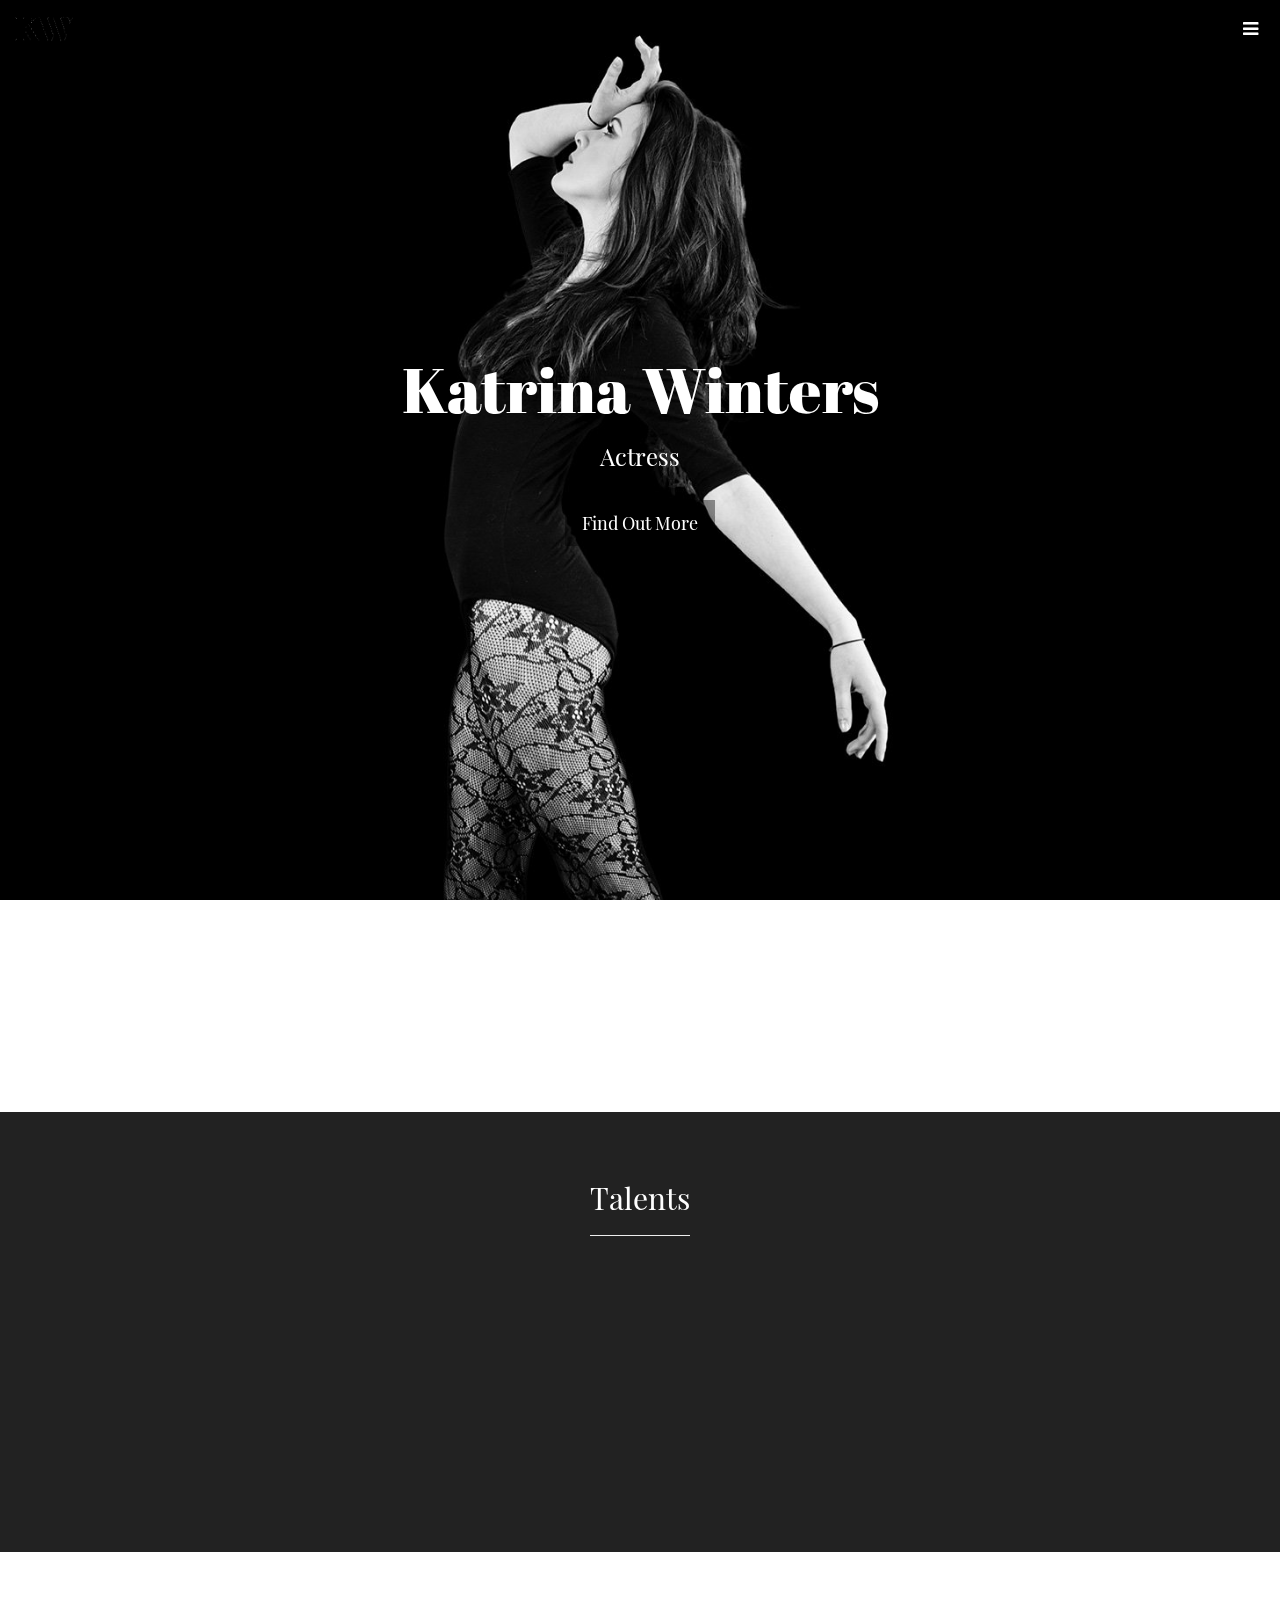
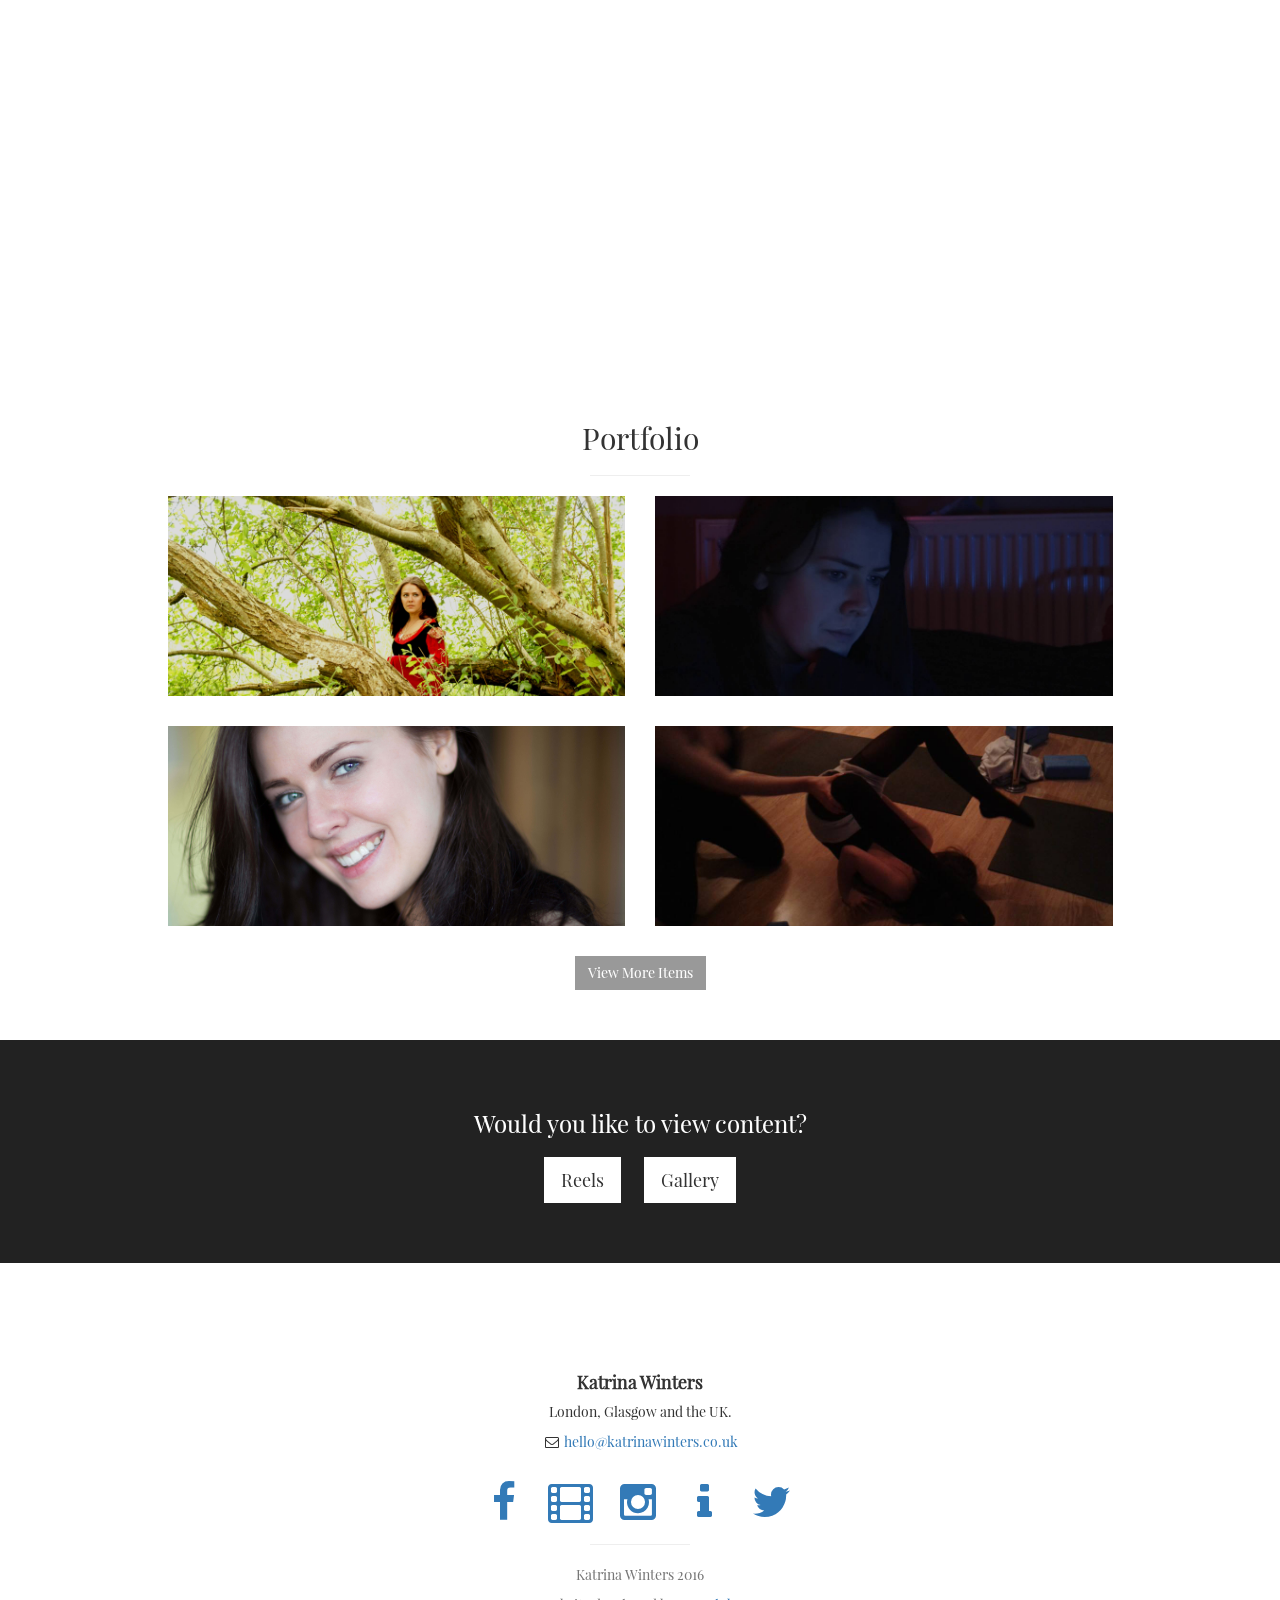
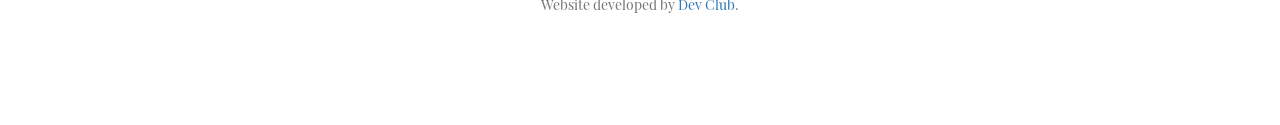
<file: index.html>
<!DOCTYPE html>
<html lang="en">

<head>

    <meta charset="utf-8">
    <meta http-equiv="X-UA-Compatible" content="IE=edge">
    <meta name="viewport" content="width=device-width, initial-scale=1">
    <meta name="description" content="">
    <meta name="author" content="">

    <title>Katrina Winters</title>

    <!-- Bootstrap Core CSS -->
    <link href="assets/css/bootstrap.min.css" rel="stylesheet">

    <!-- Custom CSS -->
    <link href="assets/css/stylish-portfolio.css" rel="stylesheet">

    <link href="assets/css/home.css" rel="stylesheet">
    
    <link rel="shortcut icon" href="images/favicon.ico">
    
    <link href="assets/css/animate.css" rel="stylesheet">
    
    <!-- Custom Fonts -->
    <link href="assets/font-awesome/css/font-awesome.min.css" rel="stylesheet" type="text/css">
    
    <!-- HTML5 Shim and Respond.js IE8 support of HTML5 elements and media queries -->
    <!-- WARNING: Respond.js doesn't work if you view the page via file:// -->
    <!--[if lt IE 9]>
        <script src="https://oss.maxcdn.com/libs/html5shiv/3.7.0/html5shiv.js"></script>
        <script src="https://oss.maxcdn.com/libs/respond.js/1.4.2/respond.min.js"></script>
    <![endif]-->

</head>

<body>

    <!-- Navigation -->
    <a id="menu-toggle" href="#" class="btn btn-dark btn-lg main-toggle"><i class="fa fa-bars"></i></a>
    <nav id="sidebar-wrapper">
        <ul class="sidebar-nav">
            <a id="menu-close" href="#" class="btn btn-light btn-lg pull-right toggle"><i class="fa fa-times"></i></a>
            <li class="sidebar-brand">
                <a href="#top"  class="name" onclick = $("#menu-close").click(); >Katrina Winters</a>
            </li>
            <li>
                <a href="#top" onclick = $("#menu-close").click(); >Home</a>
            </li>
            <li>
                <a href="#about" onclick = $("#menu-close").click(); >About</a>
            </li>
            <li>
                <a href="#services" onclick = $("#menu-close").click(); >Talents</a>
            </li>
            <li>
                <a href="#portfolio" onclick = $("#menu-close").click(); >Portfolio</a>
            </li>
            <li>
                <a href="#contact" onclick = $("#menu-close").click(); >Contact</a>
            </li>
            <li>
                <a href="watch.html" onclick = $("#menu-close").click(); >Showreel</a>
            </li>
            <li>
                <a href="voice.html" onclick = $("#menu-close").click(); >Voice</a>
            </li>
        </ul>
    </nav>

    <!-- Film image -->
    <div class="film-image"></div>
    
    <img class="logo" src="images/KW-black.png"/>
    
    <!-- Header -->
    <header id="top" class="header home-header">
        <div class="text-vertical-center">
            <h1 class="name wow fadeIn" data-wow-delay="0.5s">Katrina Winters</h1>
            <h3 class="wow fadeIn" data-wow-delay="1s">Actress</h3>
            <br>
            <a href="#about" class="btn btn-dark btn-lg wow fadeIn" data-wow-delay="1.5s">Find Out More</a>
        </div>
    </header>

    <!-- About -->
    <section id="about" class="about">
        <div class="container">
            <div class="row">
                <div class="col-lg-12 text-center wow zoomIn" data-wow-delay="0.5s">
                    <h2>Actress, singer, dancer and model.</h2>
                    <p class="lead">Eat, rehearse, perform, repeat.</p>
                </div>
            </div>
            <!-- /.row -->
        </div>
        <!-- /.container -->
    </section>

    <!-- Services -->
    <!-- The circle icons use Font Awesome's stacked icon classes. For more information, visit http://fontawesome.io/examples/ -->
    <section id="services" class="services bg-primary">
        <div class="container">
            <div class="row text-center">
                <div class="col-lg-10 col-lg-offset-1">
                    <h2>Talents</h2>
                    <hr class="small">
                    <div class="row">
                        <div class="col-md-3 col-sm-6 wow bounceInUp">
                            <div class="service-item">
                                <span class="fa-stack fa-4x">
                                <i class="fa fa-stack-2x"></i>
                                <i class="fa fa-microphone fa-stack-1x text-primary"></i>
                            </span>
                                <h4>
                                    Voice-over artist
                                </h4>
                                <p>Bleep.</p>
                                <a href="voice.html#voice" class="btn btn-light">Listen</a>
                            </div>
                        </div>
                        <div class="col-md-3 col-sm-6 wow bounceInUp" data-wow-delay="0.5s">
                            <div class="service-item">
                                <span class="fa-stack fa-4x">
                                <i class="fa fa-stack-2x"></i>
                                <i class="fa fa-film fa-stack-1x text-primary"></i>
                            </span>
                                <h4>
                                    Actress
                                </h4>
                                <p>Bloop.</p>
                                <a href="watch.html" class="btn btn-light">Watch</a>
                            </div>
                        </div>
                        <div class="col-md-3 col-sm-6 wow bounceInUp" data-wow-delay="1s">
                            <div class="service-item">
                                <span class="fa-stack fa-4x">
                                <i class="fa fa-stack-2x"></i>
                                <i class="fa fa-music fa-stack-1x text-primary"></i>
                            </span>
                                <h4>
                                    Singer
                                </h4>
                                <p>Blap.</p>
                                <a href="voice.html#singing" class="btn btn-light">Hear</a>
                            </div>
                        </div>
                        <div class="col-md-3 col-sm-6 wow bounceInUp" data-wow-delay="1.5s">
                            <div class="service-item">
                                <span class="fa-stack fa-4x">
                                <i class="fa fa-stack-2x"></i>
                                <i class="fa fa-camera-retro fa-stack-1x text-primary"></i>
                            </span>
                                <h4>
                                    Model
                                </h4>
                                <p>Blip.</p>
                                <a href="Gallery/OnLocation.html" class="btn btn-light">Look</a>
                            </div>
                        </div>
                    </div>
                    <!-- /.row (nested) -->
                </div>
                <!-- /.col-lg-10 -->
            </div>
            <!-- /.row -->
        </div>
        <!-- /.container -->
    </section>

    <!-- Callout -->
    <aside class="callout">
        <div class="text-vertical-center wow fadeIn" data-wow-delay="2s"> 
            <h1>Choose me for your next production.</h1>
        </div>
    </aside>

    <!-- Portfolio -->
    <section id="portfolio" class="portfolio">
        <div class="container">
            <div class="row">
                <div class="col-lg-10 col-lg-offset-1 text-center">
                    <h2>Portfolio</h2>
                    <hr class="small">
                    <div class="row">
                        <div class="col-md-6">
                            <div class="portfolio-item">
                                <a href="Gallery/OnLocation.html">
                                    <img class="img-portfolio img-responsive" src="images/OnLocation/fulls/1.jpg">
                                </a>
                            </div>
                        </div>
                        <div class="col-md-6">
                            <div class="portfolio-item">
                                <a href="Gallery/BehindTheScenes.html">
                                    <img class="img-portfolio img-responsive" src="images/BehindTheScenes/fulls/1.jpg">
                                </a>
                            </div>
                        </div>
                        <div class="col-md-6">
                            <div class="portfolio-item">
                                <a href="Gallery/InTheStudio.html">
                                    <img class="img-portfolio img-responsive" src="images/InTheStudio/fulls/1.jpg">
                                </a>
                            </div>
                        </div>
                        <div class="col-md-6">
                            <div class="portfolio-item">
                                <a href="Gallery/Rehearsals.html">
                                    <img class="img-portfolio img-responsive" src="images/Rehearsals/fulls/1.jpg">
                                </a>
                            </div>
                        </div>
                    </div>
                    <!-- /.row (nested) -->
                    <a href="Gallery/OnLocation.html" class="btn btn-dark">View More Items</a>
                </div>
                <!-- /.col-lg-10 -->
            </div>
            <!-- /.row -->
        </div>
        <!-- /.container -->
    </section>

    <!-- Call to Action -->
    <aside class="call-to-action bg-primary">
        <div class="container">
            <div class="row">
                <div class="col-lg-12 text-center">
                    <h3>Would you like to view content?</h3>
                    <a href="watch.html" class="btn btn-lg btn-light">Reels</a>
                    <a href="Gallery/OnLocation.html"
                       class="btn btn-lg btn-light">Gallery</a>
                </div>
            </div>
        </div>
    </aside>

    <!-- Map -->
    <!--<section id="contact" class="map">
        <iframe src="https://www.google.com/maps/embed?pb=!1m18!1m12!1m3!1d317715.711923248!2d-0.38178355308126233!3d51.52873519800852!2m3!1f0!2f0!3f0!3m2!1i1024!2i768!4f13.1!3m3!1m2!1s0x47d8a00baf21de75%3A0x52963a5addd52a99!2sLondon!5e0!3m2!1sen!2suk!4v1455487842477" width="100%" height="auto" frameborder="0" style="border:0" allowfullscreen></iframe>
    </section>-->

    <!-- Footer -->
    <footer id="contact">
        <div class="container">
            <div class="row">
                <div class="col-lg-10 col-lg-offset-1 text-center">
                    <h4><strong>Katrina Winters</strong>
                    </h4>
                    <p>London, Glasgow and the UK.</p>
                    <ul class="list-unstyled">
                        <li><i class="fa fa-envelope-o fa-fw"></i>  <a href="mailto:hello@katrinawinters.co.uk">hello@katrinawinters.co.uk</a>
                        </li>
                    </ul>
                    <br>
                    <ul class="list-inline">
                        <li>
                            <a href="https://www.facebook.com/katrinacwinters"><i class="fa fa-facebook fa-fw fa-3x"></i></a>
                        </li>
                        <li>
                            <a href="http://www.imdb.com/name/nm7228559/"><i class="fa fa-film fa-fw fa-3x"></i></a>
                        </li>
                        <li>
                            <a href="https://www.instagram.com/katmeowevans/"><i class="fa fa-instagram fa-fw fa-3x"></i></a>
                        </li>
                        <li>
                            <a href="https://www.spotlight.com/681190816092"><i class="fa fa-info fa-fw fa-3x"></i></a>
                        </li>
                        <li>
                            <a href="https://twitter.com/KatrinacWinters"><i class="fa fa-twitter fa-fw fa-3x"></i></a>
                        </li>
                    </ul>
                    <hr class="small">
                    <p class="text-muted">Katrina Winters 2016</p>
                    <p class="text-muted">Website developed by <a href="http://devclub.co.uk">Dev Club</a>.</p>
                </div>
            </div>
        </div>
    </footer>

    <!-- jQuery -->
    <script src="assets/js/jquery.min.js"></script>

    <!-- Bootstrap Core JavaScript -->
    <script src="assets/js/bootstrap.min.js"></script>

    <script src="assets/js/wow.js"></script>
    
    <!-- Custom Theme JavaScript -->
    <script>
    new WOW().init();
        
    // Closes the sidebar menu
    $("#menu-close").click(function(e) {
        e.preventDefault();
        $("#sidebar-wrapper").toggleClass("active");
    });

    // Opens the sidebar menu
    $("#menu-toggle").click(function(e) {
        e.preventDefault();
        $("#sidebar-wrapper").toggleClass("active");
    });

    // Scrolls to the selected menu item on the page
    $(function() {
        $('a[href*=#]:not([href=#])').click(function() {
            if (location.pathname.replace(/^\//, '') == this.pathname.replace(/^\//, '') || location.hostname == this.hostname) {

                var target = $(this.hash);
                target = target.length ? target : $('[name=' + this.hash.slice(1) + ']');
                if (target.length) {
                    $('html,body').animate({
                        scrollTop: target.offset().top
                    }, 1000);
                    return false;
                }
            }
        });
    });
    </script>

</body>

</html>
</file>
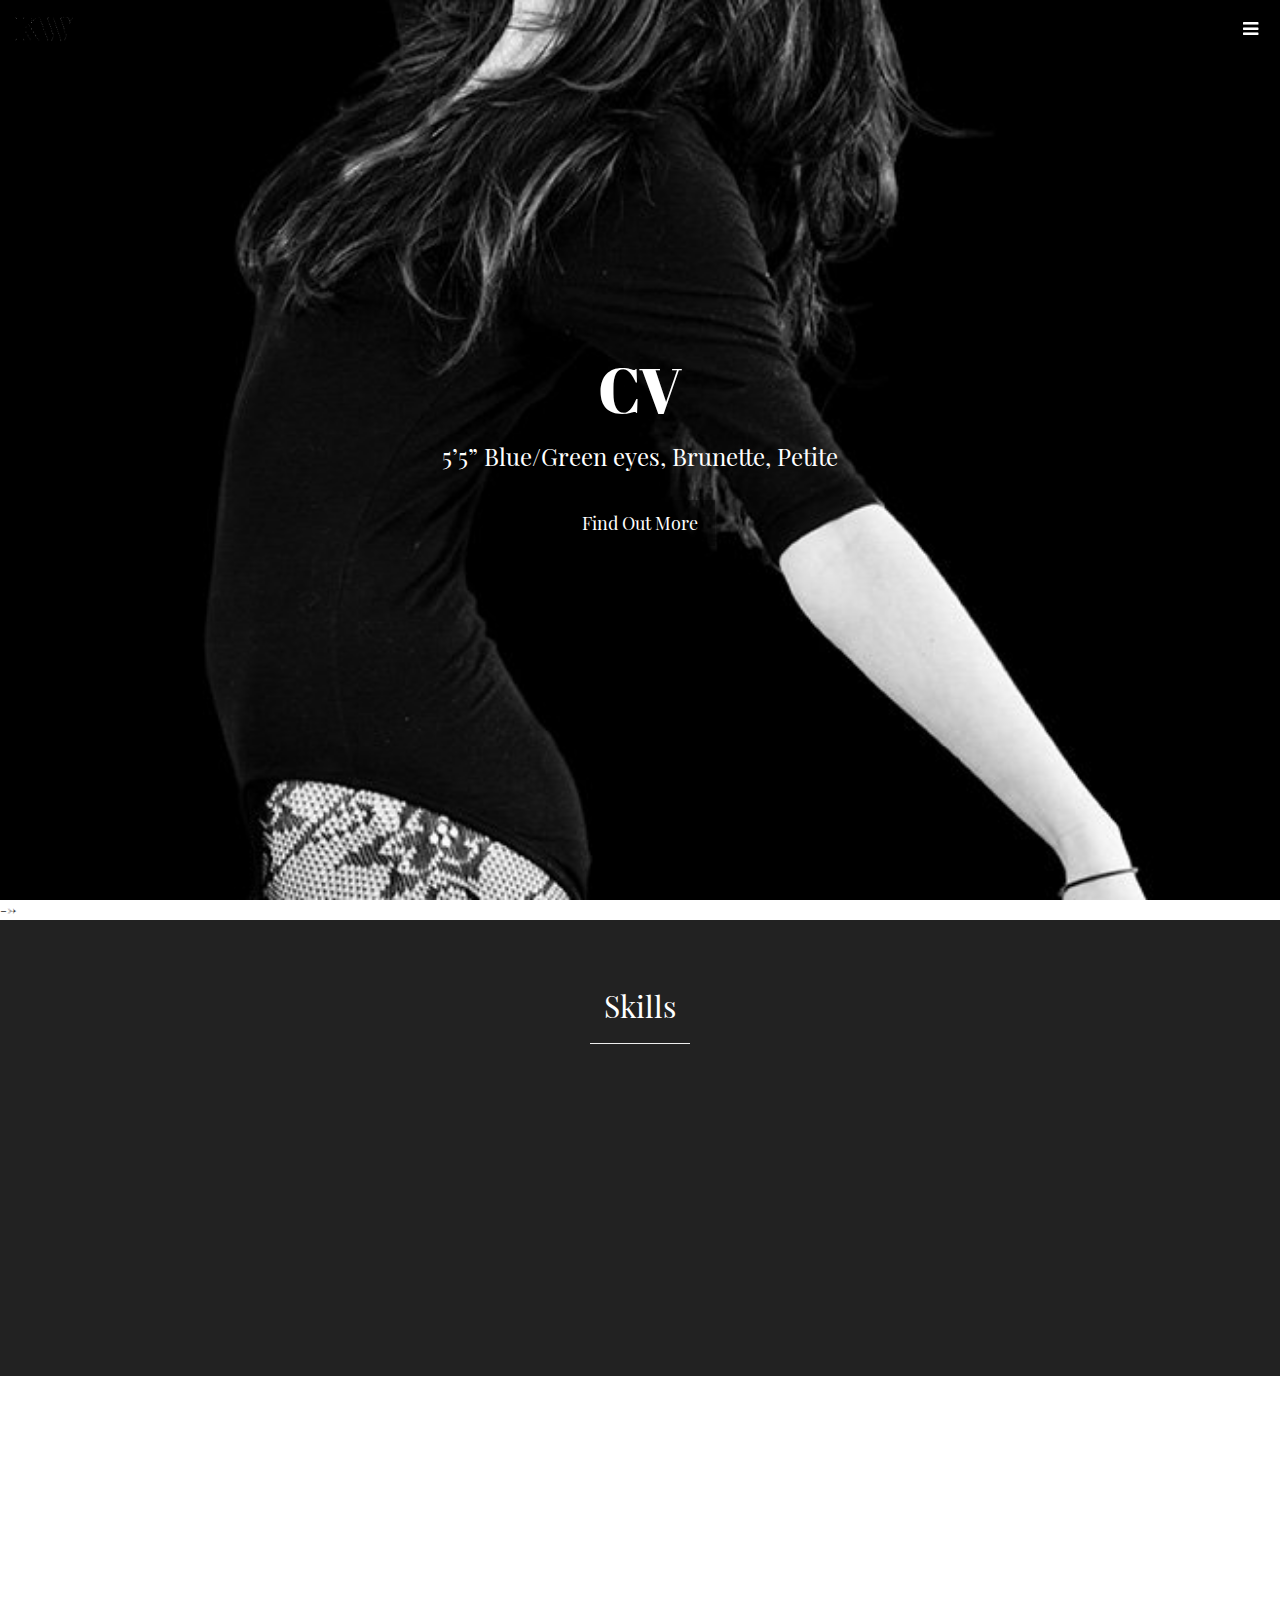
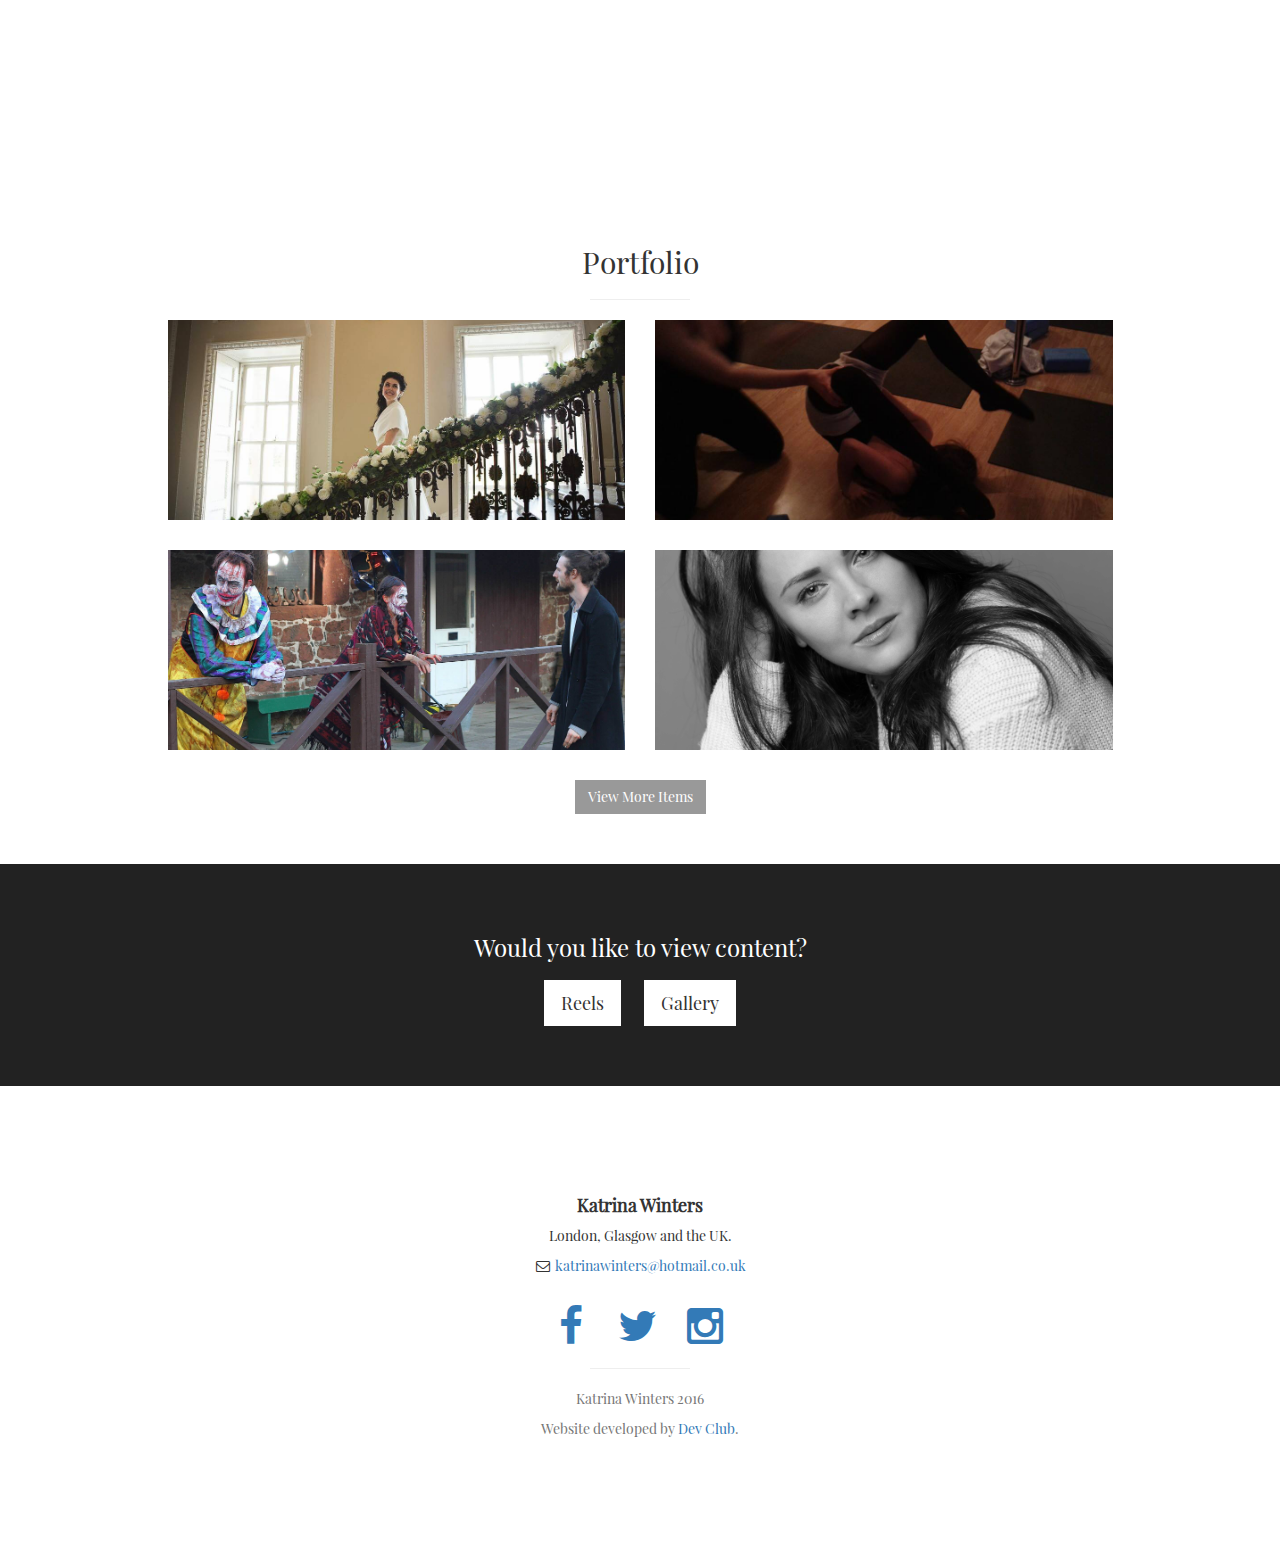
<file: cv.html>
<!DOCTYPE html>
<html lang="en">

<head>

    <meta charset="utf-8">
    <meta http-equiv="X-UA-Compatible" content="IE=edge">
    <meta name="viewport" content="width=device-width, initial-scale=1">
    <meta name="description" content="">
    <meta name="author" content="">

    <title>Katrina Winters</title>

    <!-- Bootstrap Core CSS -->
    <link href="assets/css/bootstrap.min.css" rel="stylesheet">

    <!-- Custom CSS -->
    <link href="assets/css/stylish-portfolio.css" rel="stylesheet">

    <link href="assets/css/home.css" rel="stylesheet">
    
    <link rel="shortcut icon" href="images/favicon.ico">
    
    <link href="assets/css/animate.css" rel="stylesheet">
    
    <!-- Custom Fonts -->
    <link href="assets/font-awesome/css/font-awesome.min.css" rel="stylesheet" type="text/css">
    
    <!-- HTML5 Shim and Respond.js IE8 support of HTML5 elements and media queries -->
    <!-- WARNING: Respond.js doesn't work if you view the page via file:// -->
    <!--[if lt IE 9]>
        <script src="https://oss.maxcdn.com/libs/html5shiv/3.7.0/html5shiv.js"></script>
        <script src="https://oss.maxcdn.com/libs/respond.js/1.4.2/respond.min.js"></script>
    <![endif]-->

</head>

<body>

    <!-- Navigation -->
    <a id="menu-toggle" href="#" class="btn btn-dark btn-lg main-toggle"><i class="fa fa-bars"></i></a>
    <nav id="sidebar-wrapper">
        <ul class="sidebar-nav">
            <a id="menu-close" href="#" class="btn btn-light btn-lg pull-right toggle"><i class="fa fa-times"></i></a>
            <li class="sidebar-brand">
                <a href="#top"  class="name" onclick = $("#menu-close").click(); >Katrina Winters</a>
            </li>
            <li>
                <a href="#top" onclick = $("#menu-close").click(); >Home</a>
            </li>
            <li>
                <a href="#about" onclick = $("#menu-close").click(); >About</a>
            </li>
            <li>
                <a href="#services" onclick = $("#menu-close").click(); >Talents</a>
            </li>
            <li>
                <a href="#portfolio" onclick = $("#menu-close").click(); >Portfolio</a>
            </li>
            <li>
                <a href="#contact" onclick = $("#menu-close").click(); >Contact</a>
            </li>
            <li>
                <a href="showreel.html" onclick = $("#menu-close").click(); >Showreel</a>
            </li>
        </ul>
    </nav>
    
    <img class="logo" src="images/KW-black.png"/>
    
    <!-- Header -->
    <header id="top" class="header cv-header">
        <div class="text-vertical-center">
            <h1 class="name wow fadeIn" data-wow-delay="0.5s">CV</h1>
            <h3 class="wow fadeIn" data-wow-delay="1s">5’5” Blue/Green eyes, Brunette, Petite</h3>
            <br>
            <a href="#about" class="btn btn-dark btn-lg wow fadeIn" data-wow-delay="1.5s">Find Out More</a>
        </div>
    </header>

    <!-- About -->
    <!--<section id="about" class="about">
        <div class="container">
            <div class="row">
                <div class="col-lg-12 text-center wow zoomIn" data-wow-delay="0.5s">
                    <h2>Actress, singer, dancer and model.</h2>
                    <p class="lead">Eat, rehearse, perform, repeat.</p>
                </div>
            </div>
            <!-- /.row -->
        </div>
        <!-- /.container -->
    </section>-->

    <!-- Services -->
    <!-- The circle icons use Font Awesome's stacked icon classes. For more information, visit http://fontawesome.io/examples/ -->
    <section id="services" class="services bg-primary">
        <div class="container">
            <div class="row text-center">
                <div class="col-lg-10 col-lg-offset-1">
                    <h2>Skills</h2>
                    <hr class="small">
                    <div class="row">
                        <div class="col-md-3 col-sm-6 wow bounceInUp">
                            <div class="service-item">
                                <span class="fa-stack fa-4x">
                                <i class="fa fa-stack-2x"></i>
                                <i class="fa fa-microphone fa-stack-1x text-primary"></i>
                            </span>
                                <h4>
                                    Dance
                                </h4>
                                <p>Jazz*, Musical Theatre*, Ballet, Commercial, Tap, Latin American, Pas

De Deux.</p>
                                <!--<a href="#" class="btn btn-light">Listen</a>-->
                            </div>
                        </div>
                        <div class="col-md-3 col-sm-6 wow bounceInUp" data-wow-delay="0.5s">
                            <div class="service-item">
                                <span class="fa-stack fa-4x">
                                <i class="fa fa-stack-2x"></i>
                                <i class="fa fa-film fa-stack-1x text-primary"></i>
                            </span>
                                <h4>
                                    Accents
                                </h4>
                                <p>Scottish (Native), General American*, RP*, Cockney, Southern

American, New York American.</p>
                                <!--<a href="#" class="btn btn-light">Watch</a>-->
                            </div>
                        </div>
                        <div class="col-md-3 col-sm-6 wow bounceInUp" data-wow-delay="1s">
                            <div class="service-item">
                                <span class="fa-stack fa-4x">
                                <i class="fa fa-stack-2x"></i>
                                <i class="fa fa-music fa-stack-1x text-primary"></i>
                            </span>
                                <h4>
                                    Vocal-range
                                </h4>
                                <p>F Below Middle C to Top Eb. Belt to E above Middle C.</p>
                                <!--<a href="#" class="btn btn-light">Hear</a>-->
                            </div>
                        </div>
                        <div class="col-md-3 col-sm-6 wow bounceInUp" data-wow-delay="1.5s">
                            <div class="service-item">
                                <span class="fa-stack fa-4x">
                                <i class="fa fa-stack-2x"></i>
                                <i class="fa fa-camera-retro fa-stack-1x text-primary"></i>
                            </span>
                                <h4>
                                    Other
                                </h4>
                                <p>Basic pointe, Violin, Clarsach, Basic keyboard skills.</p>
                                <!--<a href="#" class="btn btn-light">Look</a>-->
                            </div>
                        </div>
                    </div>
                    <!-- /.row (nested) -->
                </div>
                <!-- /.col-lg-10 -->
            </div>
            <!-- /.row -->
        </div>
        <!-- /.container -->
    </section>

    <!-- Callout -->
    <aside class="callout">
        <div class="text-vertical-center wow fadeIn" data-wow-delay="2s"> 
            <h1>Choose me for your next production or you get the hammer!</h1>
        </div>
    </aside>

    <!-- Portfolio -->
    <section id="portfolio" class="portfolio">
        <div class="container">
            <div class="row">
                <div class="col-lg-10 col-lg-offset-1 text-center">
                    <h2>Portfolio</h2>
                    <hr class="small">
                    <div class="row">
                        <div class="col-md-6">
                            <div class="portfolio-item">
                                <a href="#">
                                    <img class="img-portfolio img-responsive" src="images/fulls/24.jpg">
                                </a>
                            </div>
                        </div>
                        <div class="col-md-6">
                            <div class="portfolio-item">
                                <a href="#">
                                    <img class="img-portfolio img-responsive" src="images/fulls/14.jpg">
                                </a>
                            </div>
                        </div>
                        <div class="col-md-6">
                            <div class="portfolio-item">
                                <a href="#">
                                    <img class="img-portfolio img-responsive" src="images/fulls/30.jpg">
                                </a>
                            </div>
                        </div>
                        <div class="col-md-6">
                            <div class="portfolio-item">
                                <a href="#">
                                    <img class="img-portfolio img-responsive" src="images/fulls/37.jpg">
                                </a>
                            </div>
                        </div>
                    </div>
                    <!-- /.row (nested) -->
                    <a href="gallery/OnLocation.html" class="btn btn-dark">View More Items</a>
                </div>
                <!-- /.col-lg-10 -->
            </div>
            <!-- /.row -->
        </div>
        <!-- /.container -->
    </section>

    <!-- Call to Action -->
    <aside class="call-to-action bg-primary">
        <div class="container">
            <div class="row">
                <div class="col-lg-12 text-center">
                    <h3>Would you like to view content?</h3>
                    <a href="watch.html" class="btn btn-lg btn-light">Reels</a>
                    <a href="Gallery/OnLocation.html" class="btn btn-lg btn-light">Gallery</a>
                </div>
            </div>
        </div>
    </aside>

    <!-- Map -->
    <!--<section id="contact" class="map">
        <iframe width="100%" height="100%" frameborder="0" scrolling="no" marginheight="0" marginwidth="0" src="https://maps.google.com/maps?f=q&amp;source=s_q&amp;hl=en&amp;geocode=&amp;q=Twitter,+Inc.,+Market+Street,+San+Francisco,+CA&amp;aq=0&amp;oq=twitter&amp;sll=28.659344,-81.187888&amp;sspn=0.128789,0.264187&amp;ie=UTF8&amp;hq=Twitter,+Inc.,+Market+Street,+San+Francisco,+CA&amp;t=m&amp;z=15&amp;iwloc=A&amp;output=embed"></iframe>
        <br />
        <small>
            <a href="https://maps.google.com/maps?f=q&amp;source=embed&amp;hl=en&amp;geocode=&amp;q=Twitter,+Inc.,+Market+Street,+San+Francisco,+CA&amp;aq=0&amp;oq=twitter&amp;sll=28.659344,-81.187888&amp;sspn=0.128789,0.264187&amp;ie=UTF8&amp;hq=Twitter,+Inc.,+Market+Street,+San+Francisco,+CA&amp;t=m&amp;z=15&amp;iwloc=A"></a>
        </small>
        </iframe>
    </section>-->

    <!-- Footer -->
    <footer id="contact">
        <div class="container">
            <div class="row">
                <div class="col-lg-10 col-lg-offset-1 text-center">
                    <h4><strong>Katrina Winters</strong>
                    </h4>
                    <p>London, Glasgow and the UK.</p>
                    <ul class="list-unstyled">
                        <li><i class="fa fa-envelope-o fa-fw"></i>  <a href="mailto:katrinawinters@hotmail.co.uk">katrinawinters@hotmail.co.uk</a>
                        </li>
                    </ul>
                    <br>
                    <ul class="list-inline">
                        <li>
                            <a href="#"><i class="fa fa-facebook fa-fw fa-3x"></i></a>
                        </li>
                        <li>
                            <a href="#"><i class="fa fa-twitter fa-fw fa-3x"></i></a>
                        </li>
                        <li>
                            <a href="#"><i class="fa fa-instagram fa-fw fa-3x"></i></a>
                        </li>
                    </ul>
                    <hr class="small">
                    <p class="text-muted">Katrina Winters 2016</p>
                    <p class="text-muted">Website developed by <a href="http://devclub.co.uk">Dev Club</a>.</p>
                </div>
            </div>
        </div>
    </footer>

    <!-- jQuery -->
    <script src="assets/js/jquery.min.js"></script>

    <!-- Bootstrap Core JavaScript -->
    <script src="assets/js/bootstrap.min.js"></script>

    <script src="assets/js/wow.js"></script>
    
    <!-- Custom Theme JavaScript -->
    <script>
    new WOW().init();
        
    // Closes the sidebar menu
    $("#menu-close").click(function(e) {
        e.preventDefault();
        $("#sidebar-wrapper").toggleClass("active");
    });

    // Opens the sidebar menu
    $("#menu-toggle").click(function(e) {
        e.preventDefault();
        $("#sidebar-wrapper").toggleClass("active");
    });

    // Scrolls to the selected menu item on the page
    $(function() {
        $('a[href*=#]:not([href=#])').click(function() {
            if (location.pathname.replace(/^\//, '') == this.pathname.replace(/^\//, '') || location.hostname == this.hostname) {

                var target = $(this.hash);
                target = target.length ? target : $('[name=' + this.hash.slice(1) + ']');
                if (target.length) {
                    $('html,body').animate({
                        scrollTop: target.offset().top
                    }, 1000);
                    return false;
                }
            }
        });
    });
    </script>

</body>

</html>
</file>
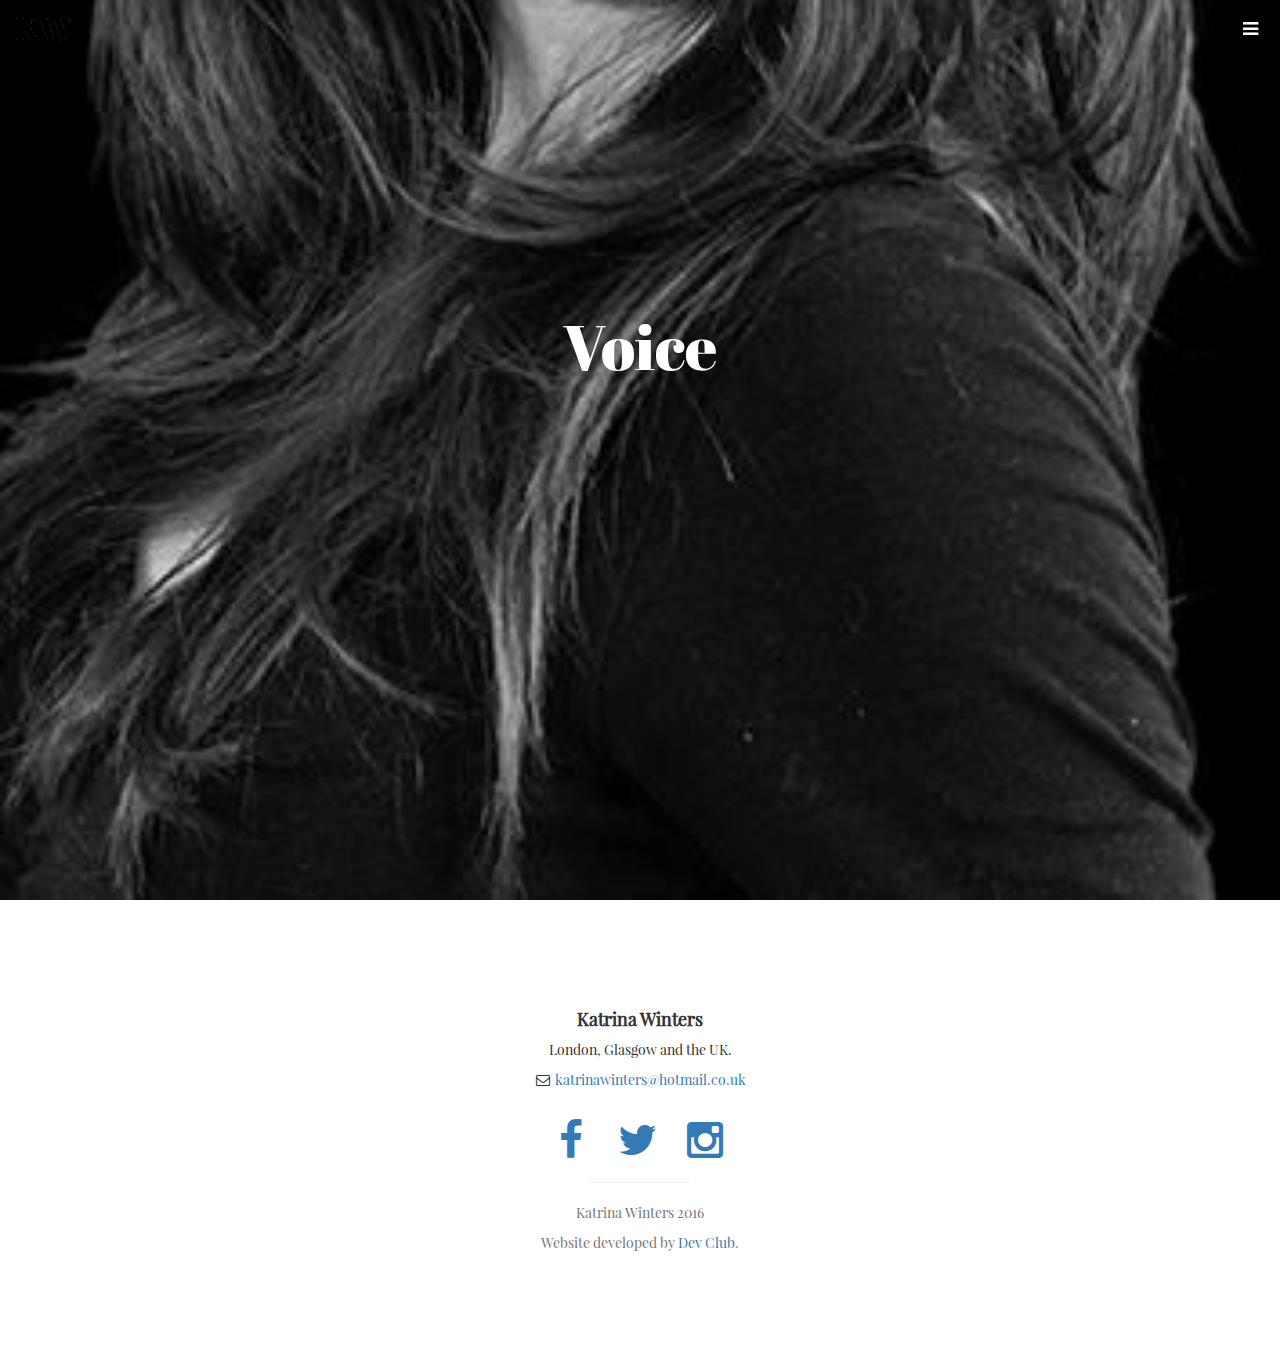
<file: voice.html>
<!DOCTYPE html>
<html lang="en">

<head>

    <meta charset="utf-8">
    <meta http-equiv="X-UA-Compatible" content="IE=edge">
    <meta name="viewport" content="width=device-width, initial-scale=1">
    <meta name="description" content="">
    <meta name="author" content="">

    <title>Katrina Winters</title>

    <!-- Bootstrap Core CSS -->
    <link href="assets/css/bootstrap.min.css" rel="stylesheet">

    <!-- Custom CSS -->
    <link href="assets/css/stylish-portfolio.css" rel="stylesheet">

    <link href="assets/css/home.css" rel="stylesheet">
    
    <link rel="shortcut icon" href="images/favicon.ico">
    
    <link href="assets/css/animate.css" rel="stylesheet">
    
    <!-- Custom Fonts -->
    <link href="assets/font-awesome/css/font-awesome.min.css" rel="stylesheet" type="text/css">
    
    <!-- HTML5 Shim and Respond.js IE8 support of HTML5 elements and media queries -->
    <!-- WARNING: Respond.js doesn't work if you view the page via file:// -->
    <!--[if lt IE 9]>
        <script src="https://oss.maxcdn.com/libs/html5shiv/3.7.0/html5shiv.js"></script>
        <script src="https://oss.maxcdn.com/libs/respond.js/1.4.2/respond.min.js"></script>
    <![endif]-->

</head>

<body>

    <!-- Navigation -->
    <a id="menu-toggle" href="#" class="btn btn-dark btn-lg main-toggle"><i class="fa fa-bars"></i></a>
    <nav id="sidebar-wrapper">
        <ul class="sidebar-nav">
            <a id="menu-close" href="#" class="btn btn-light btn-lg pull-right toggle"><i class="fa fa-times"></i></a>
            <li class="sidebar-brand">
                <a href="#top"  class="name" onclick = $("#menu-close").click(); >Katrina Winters</a>
            </li>
            <li>
                <a href="index.html#top" onclick = $("#menu-close").click(); >Home</a>
            </li>
            <li>
                <a href="index.html#about" onclick = $("#menu-close").click(); >About</a>
            </li>
            <li>
                <a href="index.html#services" onclick = $("#menu-close").click(); >Talents</a>
            </li>
            <li>
                <a href="Gallery/OnLocation.html" onclick = $("#menu-close").click(); >Portfolio</a>
            </li>
            <li>
                <a href="index.html#contact" onclick = $("#menu-close").click(); >Contact</a>
            </li>
            <li>
                <a href="watch.html" onclick = $("#menu-close").click(); >Showreel</a>
            </li>
            <li>
                <a href="voice.html" onclick = $("#menu-close").click(); >Voice</a>
            </li>
        </ul>
    </nav>

    <!-- Film image -->
    <div class="film-image"></div>
    
    <img class="logo" src="images/KW-black.png"/>
    
    <!-- Header -->
    <header id="top" class="header voice-header">
        <div class="text-vertical-center">
            <h1 class="name wow fadeIn" data-wow-delay="0.5s">Voice</h1>
            <h3 class="wow fadeIn soundcloud" data-wow-delay="1s">
                <iframe width="100%" height="166" scrolling="no" frameborder="no" src="https://w.soundcloud.com/player/?url=https%3A//soundcloud.com/katrina_winters/voice-reel&color=0066cc"></iframe>
            </h3>
        </div>
    </header>
    <!-- Footer -->
    <footer id="contact">
        <div class="container">
            <div class="row">
                <div class="col-lg-10 col-lg-offset-1 text-center">
                    <h4><strong>Katrina Winters</strong>
                    </h4>
                    <p>London, Glasgow and the UK.</p>
                    <ul class="list-unstyled">
                        <li><i class="fa fa-envelope-o fa-fw"></i>  <a href="mailto:katrinawinters@hotmail.co.uk">katrinawinters@hotmail.co.uk</a>
                        </li>
                    </ul>
                    <br>
                    <ul class="list-inline">
                        <li>
                            <a href="#"><i class="fa fa-facebook fa-fw fa-3x"></i></a>
                        </li>
                        <li>
                            <a href="#"><i class="fa fa-twitter fa-fw fa-3x"></i></a>
                        </li>
                        <li>
                            <a href="#"><i class="fa fa-instagram fa-fw fa-3x"></i></a>
                        </li>
                    </ul>
                    <hr class="small">
                    <p class="text-muted">Katrina Winters 2016</p>
                    <p class="text-muted">Website developed by <a href="http://devclub.co.uk">Dev Club</a>.</p>
                </div>
            </div>
        </div>
    </footer>

    <!-- jQuery -->
    <script src="assets/js/jquery.min.js"></script>

    <!-- Bootstrap Core JavaScript -->
    <script src="assets/js/bootstrap.min.js"></script>

    <script src="assets/js/wow.js"></script>
    
    <!-- Custom Theme JavaScript -->
    <script>
    new WOW().init();
        
    // Closes the sidebar menu
    $("#menu-close").click(function(e) {
        e.preventDefault();
        $("#sidebar-wrapper").toggleClass("active");
    });

    // Opens the sidebar menu
    $("#menu-toggle").click(function(e) {
        e.preventDefault();
        $("#sidebar-wrapper").toggleClass("active");
    });

    // Scrolls to the selected menu item on the page
    $(function() {
        $('a[href*=#]:not([href=#])').click(function() {
            if (location.pathname.replace(/^\//, '') == this.pathname.replace(/^\//, '') || location.hostname == this.hostname) {

                var target = $(this.hash);
                target = target.length ? target : $('[name=' + this.hash.slice(1) + ']');
                if (target.length) {
                    $('html,body').animate({
                        scrollTop: target.offset().top
                    }, 1000);
                    return false;
                }
            }
        });
    });
    </script>

</body>

</html>
</file>
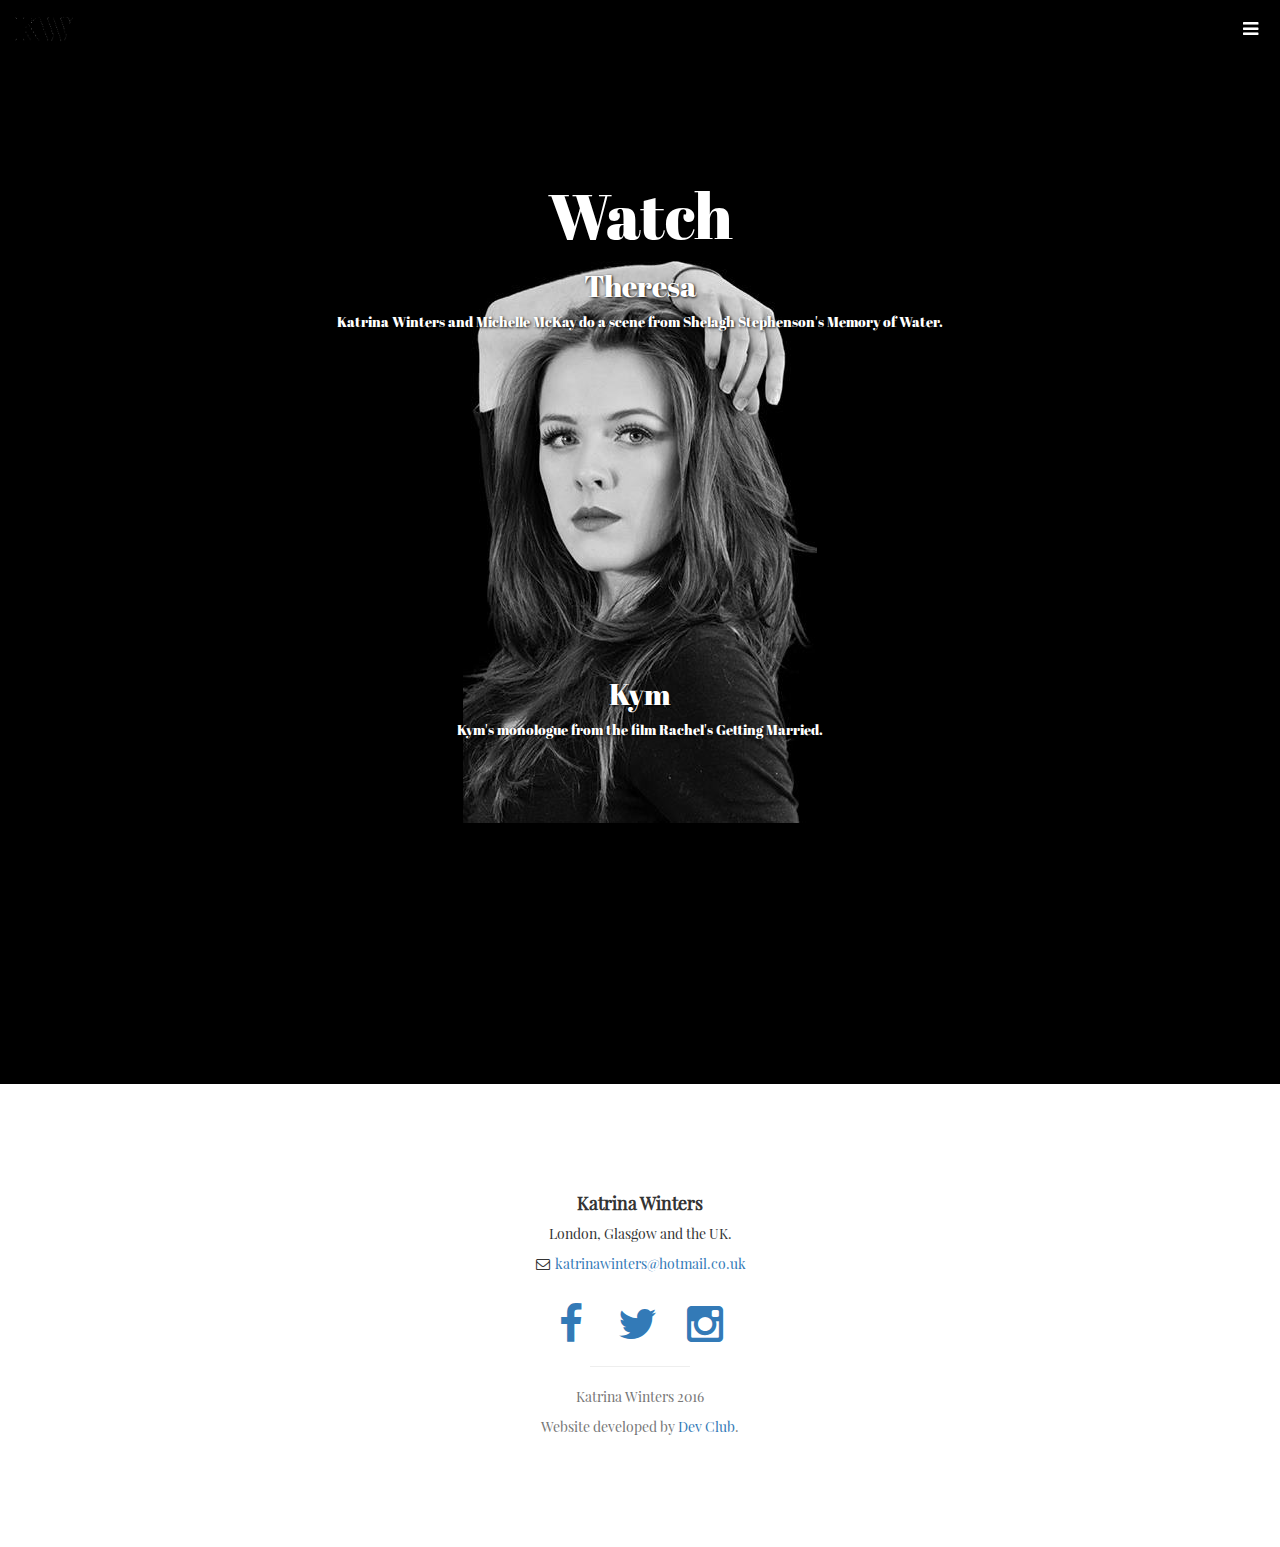
<file: watch.html>
<!DOCTYPE html>
<html lang="en">

<head>

    <meta charset="utf-8">
    <meta http-equiv="X-UA-Compatible" content="IE=edge">
    <meta name="viewport" content="width=device-width, initial-scale=1">
    <meta name="description" content="">
    <meta name="author" content="">

    <title>Katrina Winters</title>

    <!-- Bootstrap Core CSS -->
    <link href="assets/css/bootstrap.min.css" rel="stylesheet">

    <!-- Custom CSS -->
    <link href="assets/css/stylish-portfolio.css" rel="stylesheet">

    <link href="assets/css/home.css" rel="stylesheet">
    
    <link rel="shortcut icon" href="images/favicon.ico">
    
    <link href="assets/css/animate.css" rel="stylesheet">
    
    <!-- Custom Fonts -->
    <link href="assets/font-awesome/css/font-awesome.min.css" rel="stylesheet" type="text/css">
    
    <!-- HTML5 Shim and Respond.js IE8 support of HTML5 elements and media queries -->
    <!-- WARNING: Respond.js doesn't work if you view the page via file:// -->
    <!--[if lt IE 9]>
        <script src="https://oss.maxcdn.com/libs/html5shiv/3.7.0/html5shiv.js"></script>
        <script src="https://oss.maxcdn.com/libs/respond.js/1.4.2/respond.min.js"></script>
    <![endif]-->

</head>

<body>

    <!-- Navigation -->
    <a id="menu-toggle" href="#" class="btn btn-dark btn-lg main-toggle"><i class="fa fa-bars"></i></a>
    <nav id="sidebar-wrapper">
        <ul class="sidebar-nav">
            <a id="menu-close" href="#" class="btn btn-light btn-lg pull-right toggle"><i class="fa fa-times"></i></a>
            <li class="sidebar-brand">
                <a href="#top"  class="name" onclick = $("#menu-close").click(); >Katrina Winters</a>
            </li>
            <li>
                <a href="index.html#top" onclick = $("#menu-close").click(); >Home</a>
            </li>
            <li>
                <a href="index.html#about" onclick = $("#menu-close").click(); >About</a>
            </li>
            <li>
                <a href="index.html#services" onclick = $("#menu-close").click(); >Talents</a>
            </li>
            <li>
                <a href="Gallery/OnLocation.html" onclick = $("#menu-close").click(); >Portfolio</a>
            </li>
            <li>
                <a href="index.html#contact" onclick = $("#menu-close").click(); >Contact</a>
            </li>
            <li>
                <a href="watch.html" onclick = $("#menu-close").click(); >Showreel</a>
            </li>
            <li>
                <a href="voice.html" onclick = $("#menu-close").click(); >Voice</a>
            </li>
        </ul>
    </nav>

    <!-- Film image -->
    <div class="film-image"></div>
    
    <img class="logo" src="images/KW-black.png"/>
    
    <!-- Header -->
    <header id="top" class="header watch-header">
        <div class="text-vertical-center">
            <h1 class="name wow fadeIn" data-wow-delay="0.5s">Watch</h1>
            <h2 class="name wow fadeIn" data-wow-delay="1s">Theresa</h2>
            <p class="name wow fadeIn" data-wow-delay="1s">Katrina Winters and Michelle McKay do a scene from Shelagh Stephenson's Memory of Water.</p>
            <h3 class="wow fadeIn videoWrapper" data-wow-delay="1.5s">
                <iframe src="https://player.vimeo.com/video/171779577?autoplay=0&loop=1&automute=0" width="500" height="281" frameborder="0" class="embed-responsive-item" webkitallowfullscreen mozallowfullscreen allowfullscreen></iframe>
            </h3>
            <h2 class="name wow fadeIn" data-wow-delay="1s">Kym</h2>
            <p class="name wow fadeIn" data-wow-delay="1s">Kym's monologue from the film Rachel's Getting Married.</p>
       <h3 class="wow fadeIn videoWrapper" data-wow-delay="1.5s">
                <iframe src="https://player.vimeo.com/video/171833354?autoplay=0&loop=1&automute=0" width="500" height="281" frameborder="0" class="embed-responsive-item" webkitallowfullscreen mozallowfullscreen allowfullscreen></iframe>
            </h3>
      
        </div>
    </header>
    <!-- Footer -->
    <footer id="contact">
        <div class="container">
            <div class="row">
                <div class="col-lg-10 col-lg-offset-1 text-center">
                    <h4><strong>Katrina Winters</strong>
                    </h4>
                    <p>London, Glasgow and the UK.</p>
                    <ul class="list-unstyled">
                        <li><i class="fa fa-envelope-o fa-fw"></i>  <a href="mailto:katrinawinters@hotmail.co.uk">katrinawinters@hotmail.co.uk</a>
                        </li>
                    </ul>
                    <br>
                    <ul class="list-inline">
                        <li>
                            <a href="#"><i class="fa fa-facebook fa-fw fa-3x"></i></a>
                        </li>
                        <li>
                            <a href="#"><i class="fa fa-twitter fa-fw fa-3x"></i></a>
                        </li>
                        <li>
                            <a href="#"><i class="fa fa-instagram fa-fw fa-3x"></i></a>
                        </li>
                    </ul>
                    <hr class="small">
                    <p class="text-muted">Katrina Winters 2016</p>
                    <p class="text-muted">Website developed by <a href="http://devclub.co.uk">Dev Club</a>.</p>
                </div>
            </div>
        </div>
    </footer>

    <!-- jQuery -->
    <script src="assets/js/jquery.min.js"></script>

    <!-- Bootstrap Core JavaScript -->
    <script src="assets/js/bootstrap.min.js"></script>

    <script src="assets/js/wow.js"></script>
    
    <!-- Custom Theme JavaScript -->
    <script>
    new WOW().init();
        
    // Closes the sidebar menu
    $("#menu-close").click(function(e) {
        e.preventDefault();
        $("#sidebar-wrapper").toggleClass("active");
    });

    // Opens the sidebar menu
    $("#menu-toggle").click(function(e) {
        e.preventDefault();
        $("#sidebar-wrapper").toggleClass("active");
    });

    // Scrolls to the selected menu item on the page
    $(function() {
        $('a[href*=#]:not([href=#])').click(function() {
            if (location.pathname.replace(/^\//, '') == this.pathname.replace(/^\//, '') || location.hostname == this.hostname) {

                var target = $(this.hash);
                target = target.length ? target : $('[name=' + this.hash.slice(1) + ']');
                if (target.length) {
                    $('html,body').animate({
                        scrollTop: target.offset().top
                    }, 1000);
                    return false;
                }
            }
        });
    });
    </script>

</body>

</html>
</file>
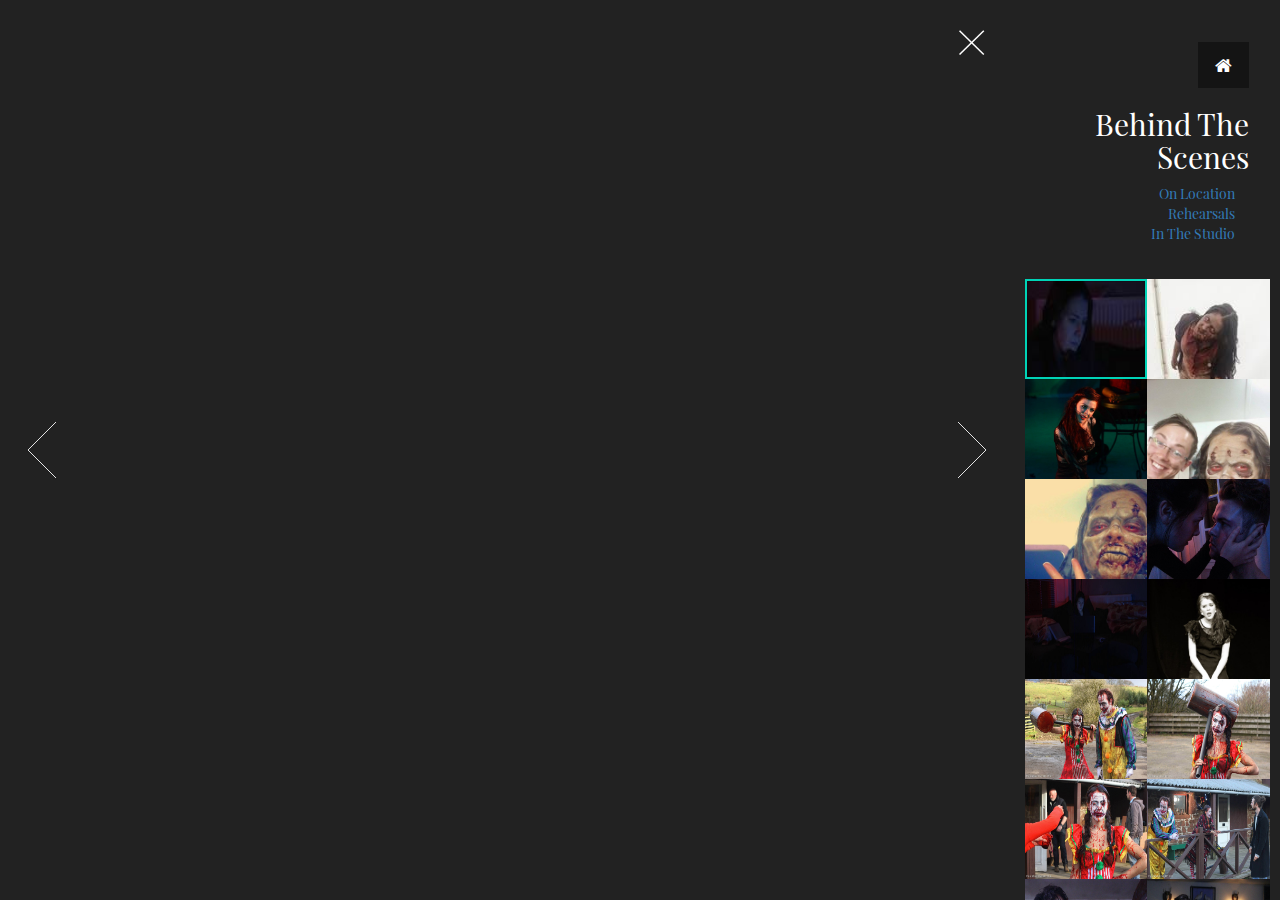
<file: Gallery/BehindTheScenes.html>
<!DOCTYPE HTML>
<!--
	Lens by HTML5 UP
	html5up.net | @n33co
	Free for personal and commercial use under the CCA 3.0 license (html5up.net/license)
-->
<html>
	<head>
		<title>Katrina Winters</title>
		<meta charset="utf-8" />
		<meta name="viewport" content="width=device-width, initial-scale=1" />
		<!--[if lte IE 8]><script src="assets/js/ie/html5shiv.js"></script><![endif]-->
		<link rel="stylesheet" href="../assets/css/main.css" />		
        <link rel="stylesheet" href="../assets/css/gallery.css" />
		<!--[if lte IE 8]><link rel="stylesheet" href="assets/css/ie8.css" /><![endif]-->
		<!--[if lte IE 9]><link rel="stylesheet" href="assets/css/ie9.css" /><![endif]-->
		<noscript><link rel="stylesheet" href="../assets/css/noscript.css" /></noscript>
        
        <link href="../assets/css/bootstrap.min.css" rel="stylesheet">
        
        <link rel="shortcut icon" href="../images/favicon.ico" type="image/x-icon"/>
        
        <link rel="stylesheet" href="../assets/css/stylish-portfolio.css">
        
        <link rel="stylesheet" href="../assets/css/home.css">
        
        <link href="../assets/font-awesome/css/font-awesome.min.css" rel="stylesheet" type="text/css">
	</head>
	<body class="is-loading-0 is-loading-1 is-loading-2">

    
		<!-- Main -->
			<div id="main">
                
				<!-- Header -->
					<header id="header">
                                    <!-- Navigation -->
    <a href="../index.html" class="btn btn-dark btn-lg main-toggle"><i class="fa fa-home"></i></a>
    
						<h2>Behind The Scenes</h2>
						<ul class="icons">
							<li><a href="../Gallery/OnLocation.html">On Location</a></li>
							<li><a href="../Gallery/Rehearsals.html">Rehearsals</a></li>
                            <li><a href="../Gallery/InTheStudio.html">In The Studio</a></li>
						</ul>
					</header>

				<!-- Thumbnail -->
					<section id="thumbnails"><!-- no thumbnails!-->
                          <article>
                              
							<a class="thumbnail" href="../images/BehindTheScenes/fulls/1.jpg" data-position="left center"><img src="../images/BehindTheScenes/thumbs/1.jpg" alt="" /></a>
							<h2>Beyond The Door</h2>
                            </article>
                        
                        	<article>
							<a class="thumbnail" href="../images/BehindTheScenes/fulls/2.jpg" data-position="left center"><img src="../images/BehindTheScenes/thumbs/2.jpg" alt="" /></a>
							<h2>I Survived A Zombie Apocalyps</h2>
							<p>BBC Three / Tiger Aspect "Zombie Nurse"</p>
                            </article>
                        
                        	<article>        
							<a class="thumbnail" href="../images/BehindTheScenes/fulls/3.jpg" data-position="left center"><img src="../images/BehindTheScenes/fulls/3.jpg" alt="" /></a>
							<h2>Cell Block Tango</h2>
							<p>Chicago</p>
                            </article>
                        
                        <article>        
							<a class="thumbnail" href="../images/BehindTheScenes/fulls/4.jpg" data-position="left center"><img src="../images/BehindTheScenes/fulls/4.jpg" alt="" /></a>
							<h2>I Survived A Zombie Apocalypse</h2>
							<p>MUA Raymond McArthur</p>
                            </article>
                        
                        <article>        
							<a class="thumbnail" href="../images/BehindTheScenes/fulls/5.jpg" data-position="left center"><img src="../images/BehindTheScenes/fulls/5.jpg" alt="" /></a>
                            <h2>I Survived A Zombie Apocalypse</h2>
							<p>BBC Three / Tiger Aspect "Zombie Nurse"</p>
                            </article>
                        
                        <article>        
							<a class="thumbnail" href="../images/BehindTheScenes/fulls/6.jpg" data-position="left center"><img src="../images/BehindTheScenes/fulls/6.jpg" alt="" /></a>
                            <h2>Beyond The Door</h2>
                            </article>
                        
                        <article>        
							<a class="thumbnail" href="../images/BehindTheScenes/fulls/7.jpg" data-position="left center"><img src="../images/BehindTheScenes/fulls/7.jpg" alt="" /></a>
                            <h2>Beyond The Door</h2>
                            </article>
                        
                        <article>        
							<a class="thumbnail" href="../images/BehindTheScenes/fulls/8.jpg" data-position="left center"><img src="../images/BehindTheScenes/fulls/8.jpg" alt="" /></a>
							<h2>When I Look At You</h2>
							<p>Scarlet Pimpernell</p>
                            </article>
                        
                        <article>        
							<a class="thumbnail" href="../images/BehindTheScenes/fulls/9.jpg" data-position="left center"><img src="../images/BehindTheScenes/fulls/9.jpg" alt="" /></a>
							<h2>Flux</h2>
							<p>"Juggular" Dir. Anthony Scott MUA Desert Rose Make-up Artistry</p>
                            </article>
                        
                        <article>        
							<a class="thumbnail" href="../images/BehindTheScenes/fulls/10.jpg" data-position="left center"><img src="../images/BehindTheScenes/fulls/10.jpg" alt="" /></a>
							<h2>Flux</h2>
							<p>"Juggular" Dir. Anthony Scott MUA Desert Rose Make-up Artistry</p>
                            </article>
                        
                        <article>        
							<a class="thumbnail" href="../images/BehindTheScenes/fulls/11.jpg" data-position="left center"><img src="../images/BehindTheScenes/fulls/11.jpg" alt="" /></a>
							<h2>Flux</h2>
							<p>"Juggular" Dir. Anthony Scott MUA Desert Rose Make-up Artistry</p>
                            </article>
                        
                        <article>        
							<a class="thumbnail" href="../images/BehindTheScenes/fulls/12.jpg" data-position="left center"><img src="../images/BehindTheScenes/fulls/12.jpg" alt="" /></a>
							<h2>Flux</h2>
							<p>"Juggular" Dir. Anthony Scott MUA Desert Rose Make-up Artistry</p>
                            </article>
                        
                        <article>        
							<a class="thumbnail" href="../images/BehindTheScenes/fulls/13.jpg" data-position="left center"><img src="../images/BehindTheScenes/fulls/13.jpg" alt="" /></a>
							<h2>Flux</h2>
							<p>"Juggular" Dir. Anthony Scott MUA Desert Rose Make-up Artistry</p>
                            </article>
                        
                        <article>        
							<a class="thumbnail" href="../images/BehindTheScenes/fulls/14.jpg" data-position="left center"><img src="../images/BehindTheScenes/fulls/14.jpg" alt="" /></a>
							<h2>Flux</h2>
							<p>"Juggular" Dir. Anthony Scott MUA Desert Rose Make-up Artistry</p>
                            </article>
                        
                        <article>        
							<a class="thumbnail" href="../images/BehindTheScenes/fulls/15.jpg" data-position="left center"><img src="../images/BehindTheScenes/fulls/15.jpg" alt="" /></a>
							<h2>My New Philosophy</h2>
							<p>You're A Good Man Charlie Brown</p>
                            </article>
                        

					</section>

			</div>

		<!-- Scripts -->
			<script src="../assets/js/jquery.min.js"></script>
			<script src="../assets/js/skel.min.js"></script>
			<!--[if lte IE 8]><script src="assets/js/ie/respond.min.js"></script><![endif]-->
			<script src="../assets/js/main.js"></script>
            <script>
    $(window).load(function () {
        $(".container").fadeIn(3000, function() {
        $("body").fadeIn(3000);   
        setTimeout(function(){
            $(".intro-text").fadeIn(3000);
        });    
                
        }, 1000);
    })
    
    // Closes the sidebar menu
    $("#menu-close").click(function(e) {
        e.preventDefault();
        $("#sidebar-wrapper").toggleClass("active");
    });

    // Opens the sidebar menu
    $("#menu-toggle").click(function(e) {
        e.preventDefault();
        $("#sidebar-wrapper").toggleClass("active");
    });

    // Scrolls to the selected menu item on the page
    $(function() {
        $('a[href*=#]:not([href=#])').click(function() {
            if (location.pathname.replace(/^\//, '') == this.pathname.replace(/^\//, '') || location.hostname == this.hostname) {

                var target = $(this.hash);
                target = target.length ? target : $('[name=' + this.hash.slice(1) + ']');
                if (target.length) {
                    $('html,body').animate({
                        scrollTop: target.offset().top
                    }, 1000);
                    return false;
                }
            }
        });
    });
</script>
       
	</body>
</html>
</file>
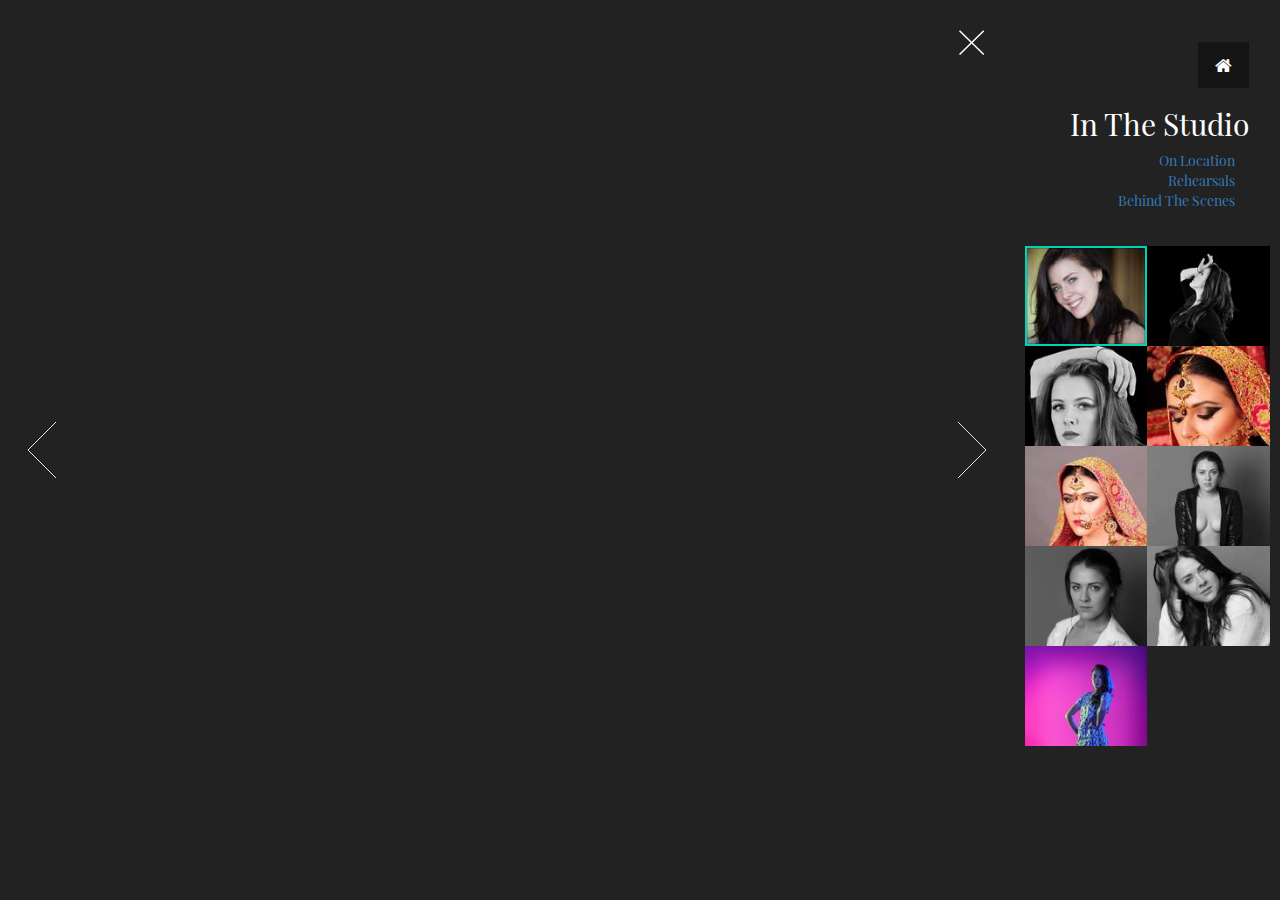
<file: Gallery/InTheStudio.html>
<!DOCTYPE HTML>
<!--
	Lens by HTML5 UP
	html5up.net | @n33co
	Free for personal and commercial use under the CCA 3.0 license (html5up.net/license)
-->
<html>
	<head>
		<title>Katrina Winters</title>
		<meta charset="utf-8" />
		<meta name="viewport" content="width=device-width, initial-scale=1" />
		<!--[if lte IE 8]><script src="assets/js/ie/html5shiv.js"></script><![endif]-->
		<link rel="stylesheet" href="../assets/css/main.css" />		
        <link rel="stylesheet" href="../assets/css/gallery.css" />
		<!--[if lte IE 8]><link rel="stylesheet" href="assets/css/ie8.css" /><![endif]-->
		<!--[if lte IE 9]><link rel="stylesheet" href="assets/css/ie9.css" /><![endif]-->
		<noscript><link rel="stylesheet" href="../assets/css/noscript.css" /></noscript>
        
        <link href="../assets/css/bootstrap.min.css" rel="stylesheet">
        
        <link rel="shortcut icon" href="../images/favicon.ico" type="image/x-icon"/>
        
        <link rel="stylesheet" href="../assets/css/stylish-portfolio.css">
        
        <link rel="stylesheet" href="../assets/css/home.css">
        
        <link href="../assets/font-awesome/css/font-awesome.min.css" rel="stylesheet" type="text/css">
	</head>
	<body class="is-loading-0 is-loading-1 is-loading-2">

    
		<!-- Main -->
			<div id="main">
                
				<!-- Header -->
					<header id="header">
                                    <!-- Navigation -->
    <a href="../index.html" class="btn btn-dark btn-lg main-toggle"><i class="fa fa-home"></i></a>
    
						<h2>In The Studio</h2>
						<ul class="icons">
							<li><a href="../Gallery/OnLocation.html">On Location</a></li>
							<li><a href="../Gallery/Rehearsals.html">Rehearsals</a></li>
                            <li><a href="../Gallery/BehindTheScenes.html">Behind The Scenes</a></li>
						</ul>
					</header>

				<!-- Thumbnail -->
					<section id="thumbnails"><!-- no thumbnails!-->
                          <article>
							<a class="thumbnail" href="../images/InTheStudio/fulls/1.jpg" data-position="left center"><img src="../images/InTheStudio/thumbs/1.jpg" alt="" /></a>
							<h2>Photo By James Somerville</h2>
                            </article>
                        
                        <article>
							<a class="thumbnail" href="../images/InTheStudio/fulls/2.jpg" data-position="left center"><img src="../images/InTheStudio/thumbs/2.jpg" alt="" /></a>
							<h2>Chicago</h2>
							<p>Promotional Material</p>
                        </article>
                        <article>
							<a class="thumbnail" href="../images/InTheStudio/fulls/3.jpg" data-position="left center"><img src="../images/InTheStudio/thumbs/3.jpg" alt="" /></a>
							<h2>Chicago</h2>
							<p>Promotional Material</p>
                            </article>
                        
                        <article>
							<a class="thumbnail" href="../images/InTheStudio/fulls/4.jpg" data-position="left center"><img src="../images/InTheStudio/thumbs/4.jpg" alt="" /></a>
							<h2>Photo By East London Photography</h2>
							<p>MUA Faiza Khan</p>
                            </article>
                        
                        <article>
							<a class="thumbnail" href="../images/InTheStudio/fulls/5.jpg" data-position="left center"><img src="../images/InTheStudio/thumbs/5.jpg" alt="" /></a>
							<h2>Photo By East London Photography</h2>
							<p>MUA Faiza Khan</p>
                            </article>
                        
                        <article>
							<a class="thumbnail" href="../images/InTheStudio/fulls/6.jpg" data-position="left center"><img src="../images/InTheStudio/thumbs/6.jpg" alt="" /></a>
							<h2>Photo By James Somerville</h2>
                            </article>
                        
                        <article>
							<a class="thumbnail" href="../images/InTheStudio/fulls/7.jpg" data-position="left center"><img src="../images/InTheStudio/thumbs/7.jpg" alt="" /></a>
							<h2>Photo By James Somerville</h2>
                            </article>
                        
                        <article>
							<a class="thumbnail" href="../images/InTheStudio/fulls/8.jpg" data-position="left center"><img src="../images/InTheStudio/thumbs/8.jpg" alt="" /></a>
							<h2>Photo By James Somerville</h2>
                            </article>
                        
                        <article>
							<a class="thumbnail" href="../images/InTheStudio/fulls/9.jpg" data-position="left center"><img src="../images/InTheStudio/thumbs/9.jpg" alt="" /></a>
							<h2>Photo By House Photography</h2>
							<p>MUA Samantha Jack</p>
                            </article>
                    
					</section>

			</div>

		<!-- Scripts -->
			<script src="../assets/js/jquery.min.js"></script>
			<script src="../assets/js/skel.min.js"></script>
			<!--[if lte IE 8]><script src="assets/js/ie/respond.min.js"></script><![endif]-->
			<script src="../assets/js/main.js"></script>
            <script>
    $(window).load(function () {
        $(".container").fadeIn(3000, function() {
        $("body").fadeIn(3000);   
        setTimeout(function(){
            $(".intro-text").fadeIn(3000);
        });    
                
        }, 1000);
    })
    
    // Closes the sidebar menu
    $("#menu-close").click(function(e) {
        e.preventDefault();
        $("#sidebar-wrapper").toggleClass("active");
    });

    // Opens the sidebar menu
    $("#menu-toggle").click(function(e) {
        e.preventDefault();
        $("#sidebar-wrapper").toggleClass("active");
    });

    // Scrolls to the selected menu item on the page
    $(function() {
        $('a[href*=#]:not([href=#])').click(function() {
            if (location.pathname.replace(/^\//, '') == this.pathname.replace(/^\//, '') || location.hostname == this.hostname) {

                var target = $(this.hash);
                target = target.length ? target : $('[name=' + this.hash.slice(1) + ']');
                if (target.length) {
                    $('html,body').animate({
                        scrollTop: target.offset().top
                    }, 1000);
                    return false;
                }
            }
        });
    });
</script>
       
	</body>
</html>
</file>
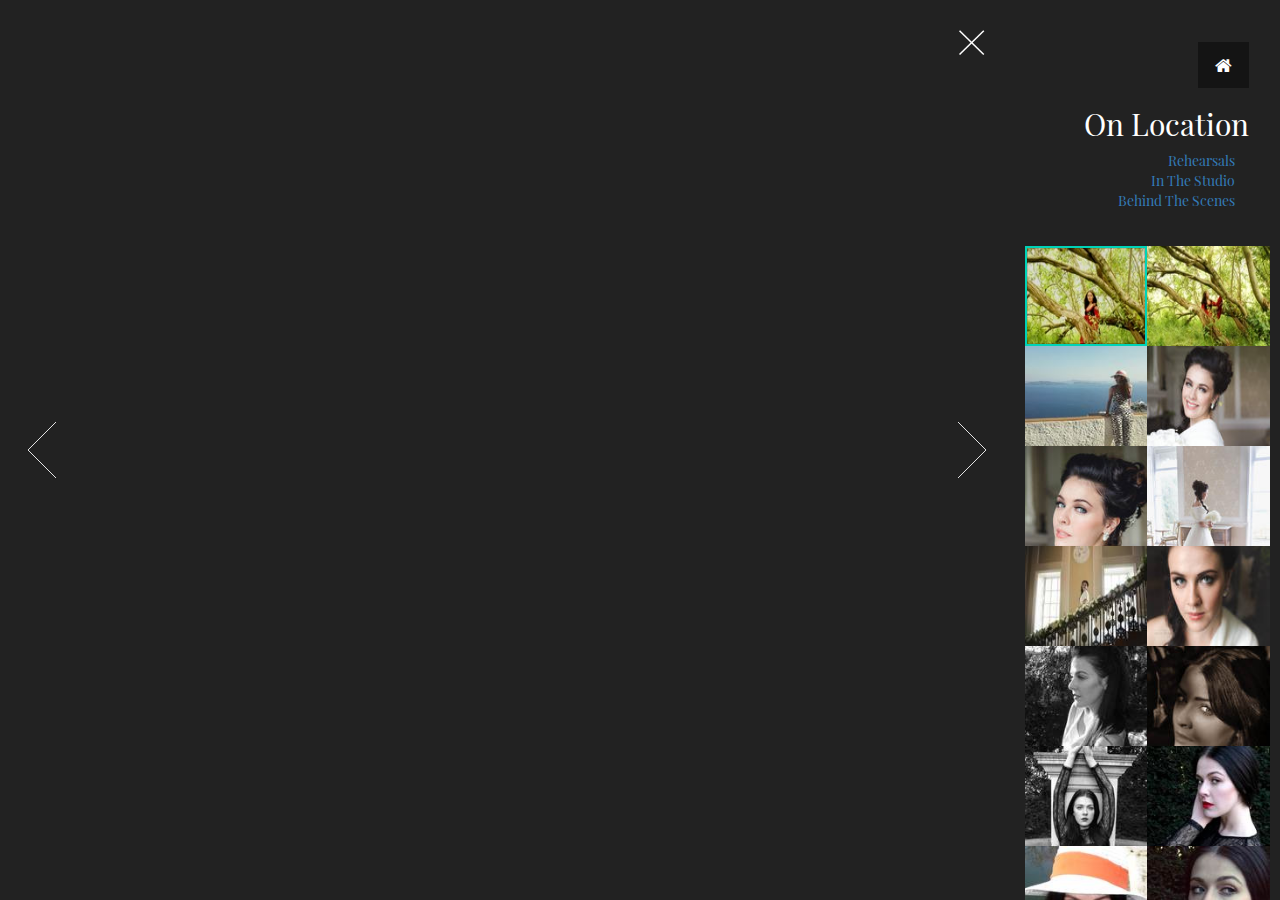
<file: Gallery/OnLocation.html>
<!DOCTYPE HTML>
<!--
	Lens by HTML5 UP
	html5up.net | @n33co
	Free for personal and commercial use under the CCA 3.0 license (html5up.net/license)
-->
<html>
	<head>
		<title>Katrina Winters</title>
		<meta charset="utf-8" />
		<meta name="viewport" content="width=device-width, initial-scale=1" />
		<!--[if lte IE 8]><script src="assets/js/ie/html5shiv.js"></script><![endif]-->
		<link rel="stylesheet" href="../assets/css/main.css" />		
        <link rel="stylesheet" href="../assets/css/gallery.css" />
		<!--[if lte IE 8]><link rel="stylesheet" href="assets/css/ie8.css" /><![endif]-->
		<!--[if lte IE 9]><link rel="stylesheet" href="assets/css/ie9.css" /><![endif]-->
		<noscript><link rel="stylesheet" href="../assets/css/noscript.css" /></noscript>
        
        <link href="../assets/css/bootstrap.min.css" rel="stylesheet">
        
        <link rel="shortcut icon" href="../images/favicon.ico" type="image/x-icon"/>
        
        <link rel="stylesheet" href="../assets/css/stylish-portfolio.css">
        
        <link rel="stylesheet" href="../assets/css/home.css">
        
        <link href="../assets/font-awesome/css/font-awesome.min.css" rel="stylesheet" type="text/css">
	</head>
	<body class="is-loading-0 is-loading-1 is-loading-2">

    
		<!-- Main -->
			<div id="main">
                
				<!-- Header -->
					<header id="header">
                                    <!-- Navigation -->
    <a href="../index.html" class="btn btn-dark btn-lg main-toggle"><i class="fa fa-home"></i></a>
    
						<h2>On Location</h2>
						<ul class="icons">
							<li><a href="../Gallery/Rehearsals.html">Rehearsals</a></li>
                            <li><a href="../Gallery/InTheStudio.html">In The Studio</a></li>
                            <li><a href="../Gallery/BehindTheScenes.html">Behind The Scenes</a></li>
						</ul>
					</header>

				<!-- Thumbnail -->
					<section id="thumbnails"><!-- no thumbnails!-->
                        <article>
							<a class="thumbnail" href="../images/OnLocation/fulls/1.jpg" data-position="left center"><img src="../images/OnLocation/thumbs/1.jpg" alt="" /></a>
							<h2>Photo By Louise Evans</h2>
							<p>Pembrokeshire</p>
                            </article>
                        
                       <article>
							<a class="thumbnail" href="../images/OnLocation/fulls/2.jpg" data-position="left center"><img src="../images/OnLocation/thumbs/2.jpg" alt="" /></a>
							<h2>Photo By Louise Evans</h2>
							<p>Pembrokeshire</p>
                            </article>
                        
                        <article>
							<a class="thumbnail" href="../images/OnLocation/fulls/3.jpg" data-position="left center"><img src="../images/OnLocation/thumbs/3.jpg" alt="" /></a>
							<h2>Photo By  Liam McCann</h2>
							<p>Santorini</p>
                            </article>
                        
                        <article>
							<a class="thumbnail" href="../images/OnLocation/fulls/4.jpg" data-position="left center"><img src="../images/OnLocation/thumbs/4.jpg" alt="" /></a>
							<h2>Photo By Anna Marie Wedding Photography</h2>
							<p>Hair And Make-up By Team Glam, Boreham House</p>
                            </article>
                        
                        <article>
							<a class="thumbnail" href="../images/OnLocation/fulls/5.jpg" data-position="left center"><img src="../images/OnLocation/thumbs/5.jpg" alt="" /></a>
							<h2>Photo By Anna Marie Wedding Photography</h2>
							<p>Hair And Make-up By Team Glam, Boreham House</p>
                            </article>
                        
                        <article>
							<a class="thumbnail" href="../images/OnLocation/fulls/6.jpg" data-position="left center"><img src="../images/OnLocation/thumbs/6.jpg" alt="" /></a>
							<h2>Photo By Anna Marie Wedding Photography</h2>
							<p>Hair And Make-up By Team Glam, Boreham House</p>
                            </article>
                        
                        <article>
							<a class="thumbnail" href="../images/OnLocation/fulls/7.jpg" data-position="left center"><img src="../images/OnLocation/thumbs/7.jpg" alt="" /></a>
							<h2>Photo By Anna Marie Wedding Photography</h2>
							<p>Hair And Make-up By Team Glam, Boreham House</p>
                            </article>
                        
                        <article>
							<a class="thumbnail" href="../images/OnLocation/fulls/8.jpg" data-position="left center"><img src="../images/OnLocation/thumbs/8.jpg" alt="" /></a>
							<h2>Photo By Anna Marie Wedding Photography</h2>
							<p>Hair And Make-up By Team Glam, Boreham House</p>
                            </article>
                        
                        <article>
							<a class="thumbnail" href="../images/OnLocation/fulls/9.jpg" data-position="left center"><img src="../images/OnLocation/thumbs/9.jpg" alt="" /></a>
							<h2>Photo By Robert Devaney</h2>
							<p>Regents Park</p>
                            </article>
                        
                        <article>
							<a class="thumbnail" href="../images/OnLocation/fulls/10.jpg" data-position="left center"><img src="../images/OnLocation/thumbs/10.jpg" alt="" /></a>
							<h2>Photo By Fiona Mundy</h2>
							<p>Glasgow Botanical Gardens</p>
                            </article>
                        
                        <article>
							<a class="thumbnail" href="../images/OnLocation/fulls/11.jpg" data-position="left center"><img src="../images/OnLocation/thumbs/11.jpg" alt="" /></a>
							<h2>Photo By Robert Devaney</h2>
							<p>Regents Park</p>
                            </article>
                        
                        <article>
							<a class="thumbnail" href="../images/OnLocation/fulls/12.jpg" data-position="left center"><img src="../images/OnLocation/thumbs/12.jpg" alt="" /></a>
							<h2>Photo By Robert Devaney</h2>
							<p>Regents Park</p>
                            </article>
                        
                        <article>
							<a class="thumbnail" href="../images/OnLocation/fulls/13.jpg" data-position="left center"><img src="../images/OnLocation/thumbs/13.jpg" alt="" /></a>
							<h2>Photo By Robert Devaney</h2>
							<p>Regents Park</p>
                            </article>
                        
                        <article>
							<a class="thumbnail" href="../images/OnLocation/fulls/14.jpg" data-position="left center"><img src="../images/OnLocation/thumbs/14.jpg" alt="" /></a>
							<h2>Photo By Robert Devaney</h2>
							<p>Regents Park</p>
                            </article>
                        
                        <article>
							<a class="thumbnail" href="../images/OnLocation/fulls/15.jpg" data-position="left center"><img src="../images/OnLocation/thumbs/15.jpg" alt="" /></a>
							<h2>Photo By Robert Devaney</h2>
							<p>Regents Park</p>
                            </article>
                        
                        <article>
							<a class="thumbnail" href="../images/OnLocation/fulls/16.jpg" data-position="left center"><img src="../images/OnLocation/thumbs/16.jpg" alt="" /></a>
							<h2>Photo By Robert Devaney</h2>
							<p>Regents Park</p>
                            </article>
                        
                        <article>
							<a class="thumbnail" href="../images/OnLocation/fulls/17.jpg" data-position="left center"><img src="../images/OnLocation/thumbs/17.jpg" alt="" /></a>
							<h2>Photo By Robert Devaney</h2>
							<p>Regents Park</p>
                            </article>
                        
                        <article>
							<a class="thumbnail" href="../images/OnLocation/fulls/18.jpg" data-position="left center"><img src="../images/OnLocation/thumbs/18.jpg" alt="" /></a>
							<h2>Photo By Robert Devaney</h2>
							<p>Regents Park</p>
                            </article>
                        
                        <article>
							<a class="thumbnail" href="../images/OnLocation/fulls/19.jpg" data-position="left center"><img src="../images/OnLocation/thumbs/19.jpg" alt="" /></a>
							<h2>Photo By Robert Devaney</h2>
							<p>Regents Park</p>
                            </article>

					</section>
			</div>

		<!-- Scripts -->
			<script src="../assets/js/jquery.min.js"></script>
			<script src="../assets/js/skel.min.js"></script>
			<!--[if lte IE 8]><script src="assets/js/ie/respond.min.js"></script><![endif]-->
			<script src="../assets/js/main.js"></script>
            <script>
    $(window).load(function () {
        $(".container").fadeIn(3000, function() {
        $("body").fadeIn(3000);   
        setTimeout(function(){
            $(".intro-text").fadeIn(3000);
        });    
                
        }, 1000);
    })
    
    // Closes the sidebar menu
    $("#menu-close").click(function(e) {
        e.preventDefault();
        $("#sidebar-wrapper").toggleClass("active");
    });

    // Opens the sidebar menu
    $("#menu-toggle").click(function(e) {
        e.preventDefault();
        $("#sidebar-wrapper").toggleClass("active");
    });

    // Scrolls to the selected menu item on the page
    $(function() {
        $('a[href*=#]:not([href=#])').click(function() {
            if (location.pathname.replace(/^\//, '') == this.pathname.replace(/^\//, '') || location.hostname == this.hostname) {

                var target = $(this.hash);
                target = target.length ? target : $('[name=' + this.hash.slice(1) + ']');
                if (target.length) {
                    $('html,body').animate({
                        scrollTop: target.offset().top
                    }, 1000);
                    return false;
                }
            }
        });
    });
</script>
       
	</body>
</html>
</file>
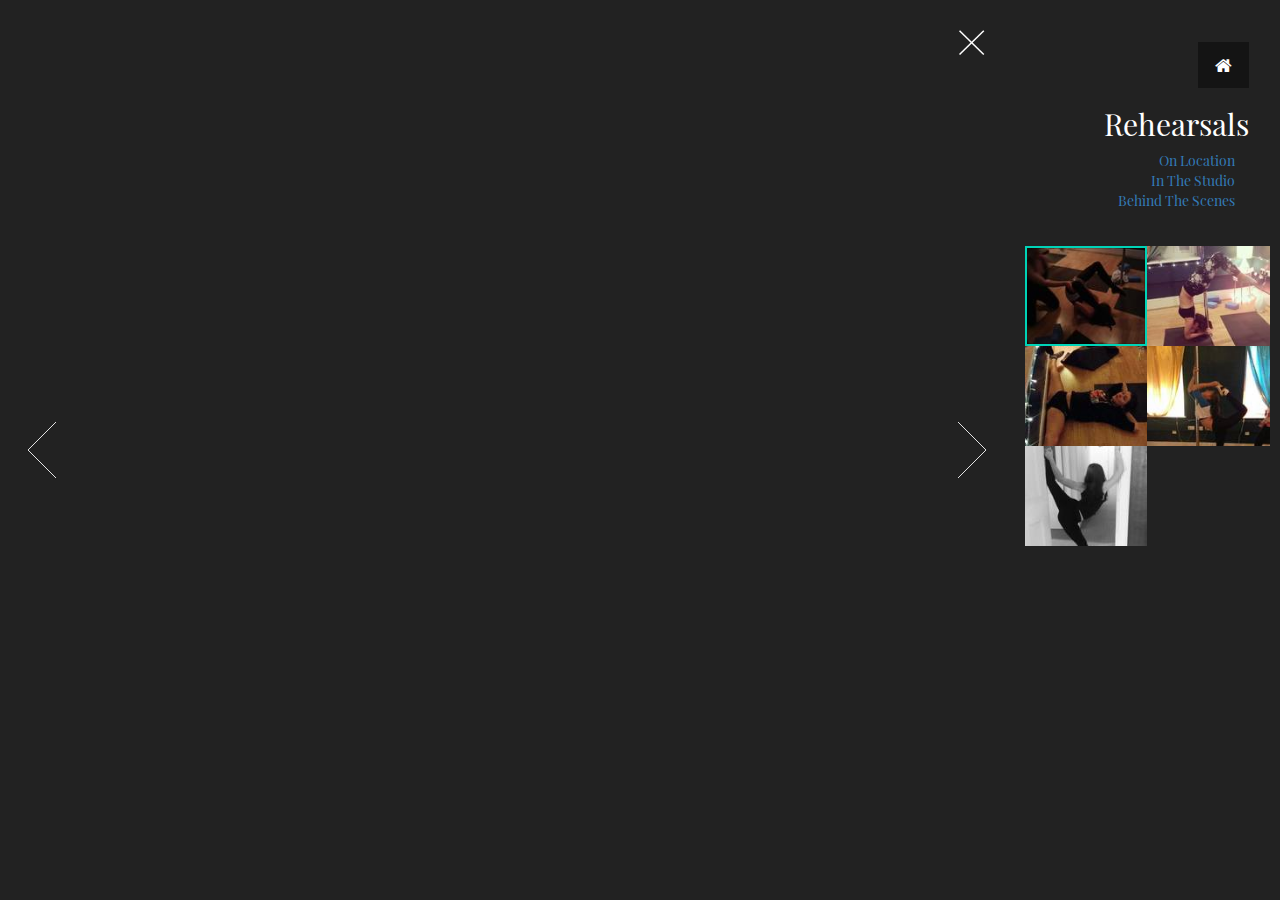
<file: Gallery/Rehearsals.html>
<!DOCTYPE HTML>
<!--
	Lens by HTML5 UP
	html5up.net | @n33co
	Free for personal and commercial use under the CCA 3.0 license (html5up.net/license)
-->
<html>
	<head>
		<title>Katrina Winters</title>
		<meta charset="utf-8" />
		<meta name="viewport" content="width=device-width, initial-scale=1" />
		<!--[if lte IE 8]><script src="assets/js/ie/html5shiv.js"></script><![endif]-->
		<link rel="stylesheet" href="../assets/css/main.css" />		
        <link rel="stylesheet" href="../assets/css/gallery.css" />
		<!--[if lte IE 8]><link rel="stylesheet" href="assets/css/ie8.css" /><![endif]-->
		<!--[if lte IE 9]><link rel="stylesheet" href="assets/css/ie9.css" /><![endif]-->
		<noscript><link rel="stylesheet" href="../assets/css/noscript.css" /></noscript>
        
        <link href="../assets/css/bootstrap.min.css" rel="stylesheet">
        
        <link rel="shortcut icon" href="../images/favicon.ico" type="image/x-icon"/>
        
        <link rel="stylesheet" href="../assets/css/stylish-portfolio.css">
        
        <link rel="stylesheet" href="../assets/css/home.css">
        
        <link href="../assets/font-awesome/css/font-awesome.min.css" rel="stylesheet" type="text/css">
	</head>
	<body class="is-loading-0 is-loading-1 is-loading-2">

    
		<!-- Main -->
			<div id="main">
                
				<!-- Header -->
					<header id="header">
                                    <!-- Navigation -->
    <a href="../index.html" class="btn btn-dark btn-lg main-toggle"><i class="fa fa-home"></i></a>
    
						<h2>Rehearsals</h2>
						<ul class="icons">
							<li><a href="../Gallery/OnLocation.html">On Location</a></li>
                            <li><a href="../Gallery/InTheStudio.html">In The Studio</a></li>
                            <li><a href="../Gallery/BehindTheScenes.html">Behind The Scenes</a></li>
						</ul>
					</header>

				<!-- Thumbnail -->
					<section id="thumbnails"><!-- no thumbnails!-->
                        <article>
							<a class="thumbnail" href="../images/Rehearsals/fulls/1.jpg" data-position="left center"><img src="../images/Rehearsals/thumbs/1.jpg" alt="" /></a>
							<h2>Chest Stand Preparation</h2>
                            </article>
                        
                        <article>
							<a class="thumbnail" href="../images/Rehearsals/fulls/2.jpg" data-position="left center"><img src="../images/Rehearsals/thumbs/2.jpg" alt="" /></a>
							<h2>Back Extension Work</h2>
                            </article>
                        
                        <article>
							<a class="thumbnail" href="../images/Rehearsals/fulls/3.jpg" data-position="left center"><img src="../images/Rehearsals/thumbs/3.jpg" alt="" /></a>
							<h2>Box Splits</h2>
                            </article>
                        
                        <article>
							<a class="thumbnail" href="../images/Rehearsals/fulls/4.jpg" data-position="left center"><img src="../images/Rehearsals/thumbs/4.jpg" alt="" /></a>
							<h2>Scorpion Work</h2>
                            </article>
                        
                        <article>
							<a class="thumbnail" href="../images/Rehearsals/fulls/5.jpg" data-position="left center"><img src="../images/Rehearsals/thumbs/5.jpg" alt="" /></a>
							<h2>Oversplit Work</h2>
                            </article>
					</section>
			</div>

		<!-- Scripts -->
			<script src="../assets/js/jquery.min.js"></script>
			<script src="../assets/js/skel.min.js"></script>
			<!--[if lte IE 8]><script src="assets/js/ie/respond.min.js"></script><![endif]-->
			<script src="../assets/js/main.js"></script>
            <script>
    $(window).load(function () {
        $(".container").fadeIn(3000, function() {
        $("body").fadeIn(3000);   
        setTimeout(function(){
            $(".intro-text").fadeIn(3000);
        });    
                
        }, 1000);
    })
    
    // Closes the sidebar menu
    $("#menu-close").click(function(e) {
        e.preventDefault();
        $("#sidebar-wrapper").toggleClass("active");
    });

    // Opens the sidebar menu
    $("#menu-toggle").click(function(e) {
        e.preventDefault();
        $("#sidebar-wrapper").toggleClass("active");
    });

    // Scrolls to the selected menu item on the page
    $(function() {
        $('a[href*=#]:not([href=#])').click(function() {
            if (location.pathname.replace(/^\//, '') == this.pathname.replace(/^\//, '') || location.hostname == this.hostname) {

                var target = $(this.hash);
                target = target.length ? target : $('[name=' + this.hash.slice(1) + ']');
                if (target.length) {
                    $('html,body').animate({
                        scrollTop: target.offset().top
                    }, 1000);
                    return false;
                }
            }
        });
    });
</script>
       
	</body>
</html>
</file>
<file: assets/css/home.css>
@font-face {
    font-family: AbrilFatface;
    src: url(../../assets/fonts/abril-fatface/AbrilFatface.otf);
}

header{
    color:#fff;
}

.name{
    font-family: AbrilFatface,"Helvetica Neue",Helvetica,Arial,sans-serif;
}

body .bg-primary{
    background-color: #222;
}

body .text-primary{
    color:#fff; 
}

img.logo {
    position: fixed;
    z-index: 1;
    height: 35px;
    margin: 12px;
}


@media screen and (max-width: 640px) {
    .videoWrapper {
	position: relative;
	padding-bottom: 56.25%; /* 16:9 */
	padding-top: 25px;
	height: 0;
}
.videoWrapper iframe {
	position: absolute;
	top: 0;
	left: 0;
	width: 100%;
	height: 100%;
}
}

.home-header{
    background: url(../../images/InTheStudio/fulls/2.jpg) #000 no-repeat center center scroll;
    -webkit-background-size: contain;
    -moz-background-size: contain;
    background-size: contain;
    -o-background-size: contain;
}

.watch-header{
    background: url(../../images/InTheStudio/fulls/3.jpg) #000 no-repeat center center scroll;
    padding-top:20vh;
    text-shadow: black 0.1em 0.1em 0.2em
}

.videoWrapper{
    margin-bottom:40px;
}

.voice-header{
    background: url(../../images/InTheStudio/fulls/3.jpg) #000 no-repeat bottom center scroll;
        -webkit-background-size: cover;
    -moz-background-size: cover;
    background-size: cover;
    -o-background-size: cover;
}

.soundcloud{
    margin:20px;
}

.cv-header{
    background: url(../../images/InTheStudio/fulls/2.jpg) #000 no-repeat center center scroll;
    -webkit-background-size: cover;
    -moz-background-size: cover;
    background-size: cover;
    -o-background-size: cover;
}
.film-image{
    width:100vw;
    height:100vh;
    position:fixed;
    z-index:-1;
    background: url(../../images/BehindTheScenes/fulls/9.jpg) no-repeat center center scroll;
    -webkit-background-size: cover;
    -moz-background-size: cover;
    background-size: cover;
    -o-background-size: cover;
}

div.portfolio-item {
    position: relative; 
    width: 100%; 
    height: 200px;
    overflow:hidden;
}

div.portfolio-item img {
  position: absolute; 
  top: 0; 
  left: 0; 
  right: 0; 
  bottom: 0; 
  margin: auto; 
  min-width: 50%;
  min-height: 50%;
  overflow-x: hidden;
  overflow-y: hidden;
}
</file>
<file: assets/css/gallery.css>
@font-face {
    font-family: AbrilFatface;
    src: url(../../assets/fonts/abril-fatface/AbrilFatface.otf);
}

@font-face {
    font-family: PlayfairDisplay;
    src: url(../../assets/fonts/playfair-display/PlayfairDisplay-Regular.otf);
}

.gallery-icon{
    color:#00D3B7;
}

body #main{
    background:#222;
}

body *{
    font-family: PlayfairDisplay,"Helvetica Neue",Helvetica,Arial,sans-serif;
    color:#fff;
}

#menu-close i{
    color:#333;
}

body .main-toggle{
    margin:0;
}

body #menu-toggle{
    background: #222;
    right: 17px;
}

body header h1{
    font-family: AbrilFatface,"Helvetica Neue",Helvetica,Arial,sans-serif;
}

body #sidebar-wrapper.active{
    right:267px;
}

a.thumbnail {
    position: relative; 
    height: 100px;
    overflow:hidden;
    margin-bottom: 0;
}

a.thumbnail img {
  position: absolute; 
  top: 0; 
  left: 0; 
  right: 0; 
  margin: auto; 
  min-width: 50%;
  min-height: 100%;
  overflow-x: hidden;
  overflow-y: hidden;
}

#viewer{
    background:#222;
}
</file>
<file: assets/css/noscript.css>
/*
	Lens by HTML5 UP
	html5up.net | @n33co
	Free for personal and commercial use under the CCA 3.0 license (html5up.net/license)
*/

/* Main */

	#main {
		opacity: 1 !important;
		right: 0 !important;
	}

	body:before {
		content: 'Javascript is disabled :(';
		display: block;
		position: absolute;
		top: 50%;
		width: calc(100% - 22.5em * 0.333333333);
		height: 4em;
		margin-top: -2em;
		color: #272727;
		cursor: default;
		font-size: 3em;
		line-height: 4em;
		text-align: center;
		white-space: nowrap;
		left: 0;
	}
</file>
<file: assets/css/stylish-portfolio.css>
/*!
 * Start Bootstrap - Stylish Portfolio Bootstrap Theme (http://startbootstrap.com)
 * Code licensed under the Apache License v2.0.
 * For details, see http://www.apache.org/licenses/LICENSE-2.0.
 */

/* Global Styles */

@font-face {
    font-family: PlayfairDisplay;
    src: url(../../assets/fonts/playfair-display/PlayfairDisplay-Regular.otf);
}


html,
body {
    width: 100%;
    height: 100%;
}

body {
    font-family: PlayfairDisplay,"Helvetica Neue",Helvetica,Arial,sans-serif;
}

.text-vertical-center {
    display: table-cell;
    text-align: center;
    vertical-align: middle;
}

.text-vertical-center h1 {
    margin: 0;
    padding: 0;
    font-size: 4.5em;
    font-weight: 100;
}

/* Custom Button Styles */

.btn-dark {
    border-radius: 0;
    color: #fff;
    background-color: rgba(0,0,0,0.4);
}

.btn-dark:hover,
.btn-dark:focus,
.btn-dark:active {
    color: #fff;
    background-color: rgba(0,0,0,0.7);
}

.btn-light {
    border-radius: 0;
    color: #333;
    background-color: rgb(255,255,255);
}

.btn-light:hover,
.btn-light:focus,
.btn-light:active {
    color: #333;
    background-color: rgba(255,255,255,0.8);
}

/* Custom Horizontal Rule */

hr.small {
    max-width: 100px;
}

/* Side Menu */

#sidebar-wrapper {
    z-index: 1000;
    position: fixed;
    right: 0;
    width: 250px;
    height: 100%;
    margin-right: -250px;
    overflow-y: auto;
    background: #222;
    -webkit-transition: all 0.4s ease 0s;
    -moz-transition: all 0.4s ease 0s;
    -ms-transition: all 0.4s ease 0s;
    -o-transition: all 0.4s ease 0s;
    transition: all 0.4s ease 0s;
}

.sidebar-nav {
    position: absolute;
    top: 0;
    width: 100%;
    margin: 0;
    padding: 0;
    list-style: none;
}

.sidebar-nav li {
    text-align: center;
    line-height: 40px;
    
}

.sidebar-nav li a {
    display: block;
    text-decoration: none;
    color: #999;
}

.sidebar-nav li a:hover {
    text-decoration: none;
    color: #fff;
    background: rgba(255,255,255,0.2);
}

.sidebar-nav li a:active,
.sidebar-nav li a:focus {
    text-decoration: none;
}

.sidebar-nav > .sidebar-brand {
    height: 55px;
    font-size: 18px;
    line-height: 55px;
    text-align: left;
    text-indent: 20px;
    margin-bottom: 20px;
}

.sidebar-nav > .sidebar-brand a {
    color: #999;
}

.sidebar-nav > .sidebar-brand a:hover {
    color: #fff;
    background: none;
}

#menu-toggle {
    z-index: 1;
    position: fixed;
    top: 0;
    right: 0;
}

#sidebar-wrapper.active {
    right:250px;
    width: 250px;
    max-width:100%;
    -webkit-transition: all 0.4s ease 0s;
    -moz-transition: all 0.4s ease 0s;
    -ms-transition: all 0.4s ease 0s;
    -o-transition: all 0.4s ease 0s;
    transition: all 0.4s ease 0s;
}

.main-toggle {
    margin: 5px 5px 0 0;
}

/* Header */

.header {
    display: table;
    position: relative;
    width: 100%;
    height: 100%;
}

/* About */

.about {
    padding: 50px 0;
    background-color: #fff;
}

/* Services */

.services {
    padding: 50px 0;
}

.service-item {
    margin-bottom: 30px;
}

/* Callout */

.callout {
    display: table;
    width: 100%;
    height: 400px;
    color: #fff;
    text-shadow: 0px 0px 5px rgba(0, 0, 0, 0.4);
}

/* Portfolio */

.portfolio {
    padding: 50px 0;
    background-color: #fff;
}

.portfolio-item {
    margin-bottom: 30px;
}

.img-portfolio {
    margin: 0 auto;
}

.img-portfolio:hover {
    opacity: 0.8;
}

/* Call to Action */

.call-to-action {
    padding: 50px 0;
}

.call-to-action .btn {
    margin: 10px;
}

/* Map */

.map {
    height: 500px;
}

@media(max-width:768px) {
    .map {
        height: 75%;
    }
}

/* Footer */

footer {
    padding: 100px 0;
    background-color: #fff;
}
</file>
<file: assets/css/main.css>
@import url(font-awesome.min.css);
@import url("http://fonts.googleapis.com/css?family=Roboto:400,700");

/*
	Lens by HTML5 UP
	html5up.net | @n33co
	Free for personal and commercial use under the CCA 3.0 license (html5up.net/license)
*/

/* Reset */

	html, body, div, span, applet, object, iframe, h1, h2, h3, h4, h5, h6, p, blockquote, pre, a, abbr, acronym, address, big, cite, code, del, dfn, em, img, ins, kbd, q, s, samp, small, strike, strong, sub, sup, tt, var, b, u, i, center, dl, dt, dd, ol, ul, li, fieldset, form, label, legend, table, caption, tbody, tfoot, thead, tr, th, td, article, aside, canvas, details, embed, figure, figcaption, footer, header, hgroup, menu, nav, output, ruby, section, summary, time, mark, audio, video {
		margin: 0;
		padding: 0;
		border: 0;
		font-size: 100%;
		font: inherit;
		vertical-align: baseline;
	}

	article, aside, details, figcaption, figure, footer, header, hgroup, menu, nav, section {
		display: block;
	}

	body {
		line-height: 1;
	}

	ol, ul {
		list-style: none;
	}

	blockquote, q {
		quotes: none;
	}

	blockquote:before, blockquote:after, q:before, q:after {
		content: '';
		content: none;
	}

	table {
		border-collapse: collapse;
		border-spacing: 0;
	}

	body {
		-webkit-text-size-adjust: none;
	}

/* Box Model */

	*, *:before, *:after {
		-moz-box-sizing: border-box;
		-webkit-box-sizing: border-box;
		box-sizing: border-box;
	}

/* Basic */

	/*
		@-ms-viewport {
			width: device-width;
		}

	*/

	@media screen and (max-width: 480px) {

		html, body {
			min-width: 320px;
		}

	}

	body.is-loading-0 *, body.is-loading-0 *:before, body.is-loading-0 *:after {
		-moz-animation: none !important;
		-webkit-animation: none !important;
		-ms-animation: none !important;
		animation: none !important;
		-moz-transition: none !important;
		-webkit-transition: none !important;
		-ms-transition: none !important;
		transition: none !important;
	}

	html, body {
		background-color: #101010;
		overflow: hidden;
	}

/* Type */

	html {
		font-size: 16pt;
	}

		@media screen and (max-width: 1680px) {

			html {
				font-size: 12pt;
			}

		}

		@media screen and (max-width: 1280px) {

			html {
				font-size: 11pt;
			}

		}

	body {
		background-color: #fff;
		color: #aaa;
	}

	body, input, select, textarea {
		font-family: "Roboto", Helvetica, sans-serif;
		font-weight: 400;
		line-height: 1.65;
		font-size: 1em;
		color: #aaa;
	}

		a:hover {
			border-bottom-color: transparent;
			color: #00D3B7;
		}

	strong, b {
		font-weight: 400;
		color: #555;
	}

	em, i {
		font-style: italic;
	}

	p {
		margin: 0 0 1.25em 0;
	}

	h1, h2, h3, h4, h5, h6 {
		font-weight: 400;
		line-height: 1.25;
		margin: 0 0 0.5em 0;
		color: #555;
	}

		h1 a, h2 a, h3 a, h4 a, h5 a, h6 a {
			color: inherit;
			text-decoration: none;
		}

	h2 {
		font-size: 1.25em;
	}

	h3 {
		font-size: 1em;
	}

	h4 {
		font-size: 0.9em;
	}

	h5 {
		font-size: 0.8em;
	}

	h6 {
		font-size: 0.7em;
	}

	sub {
		font-size: 0.8em;
		position: relative;
		top: 0.5em;
	}

	sup {
		font-size: 0.8em;
		position: relative;
		top: -0.5em;
	}

	blockquote {
		border-left: solid 4px #ccc;
		font-style: italic;
		margin: 0 0 1.25em 0;
		padding: 0.3125em 0 0.3125em 1.25em;
	}

	code {
		border-radius: 4px;
		border: solid 1px;
		font-family: "Courier New", monospace;
		font-size: 0.9em;
		margin: 0 0.25em;
		padding: 0.25em 0.65em;
		border-color: #ccc;
	}

	pre {
		-webkit-overflow-scrolling: touch;
		font-family: "Courier New", monospace;
		font-size: 0.9em;
		margin: 0 0 1.25em 0;
	}

		pre code {
			display: block;
			padding: 1em 1.5em;
			overflow-x: auto;
		}

	hr {
		border: 0;
		border-bottom: solid 1px #ccc;
		margin: 1.25em 0;
	}

		hr.major {
			margin: 1.875em 0;
		}

	.align-left {
		text-align: left;
	}

	.align-center {
		text-align: center;
	}

	.align-right {
		text-align: right;
	}

/* Button */

	input[type="submit"],
	input[type="reset"],
	input[type="button"],
	button,
	.button {
		-moz-appearance: none;
		-webkit-appearance: none;
		-ms-appearance: none;
		appearance: none;
		-moz-transition: background-color 0.25s ease-in-out, border-color 0.25s ease-in-out, color 0.25s ease-in-out;
		-webkit-transition: background-color 0.25s ease-in-out, border-color 0.25s ease-in-out, color 0.25s ease-in-out;
		-ms-transition: background-color 0.25s ease-in-out, border-color 0.25s ease-in-out, color 0.25s ease-in-out;
		transition: background-color 0.25s ease-in-out, border-color 0.25s ease-in-out, color 0.25s ease-in-out;
		background-color: transparent;
		border-radius: 4px;
		border: solid 1px #ccc;
		color: #555;
		cursor: pointer;
		display: inline-block;
		line-height: 1;
		padding: 0.75em 1.5em;
		text-align: center;
		text-decoration: none;
		white-space: nowrap;
	}

		input[type="submit"]:hover,
		input[type="reset"]:hover,
		input[type="button"]:hover,
		button:hover,
		.button:hover {
			border-color: #00D3B7;
			color: #00D3B7;
		}

			input[type="submit"]:hover:active,
			input[type="reset"]:hover:active,
			input[type="button"]:hover:active,
			button:hover:active,
			.button:hover:active {
				background-color: rgba(0, 211, 183, 0.15);
			}

		input[type="submit"].icon,
		input[type="reset"].icon,
		input[type="button"].icon,
		button.icon,
		.button.icon {
			padding-left: 1.35em;
		}

			input[type="submit"].icon:before,
			input[type="reset"].icon:before,
			input[type="button"].icon:before,
			button.icon:before,
			.button.icon:before {
				margin-right: 0.5em;
			}

		input[type="submit"].fit,
		input[type="reset"].fit,
		input[type="button"].fit,
		button.fit,
		.button.fit {
			display: block;
			margin: 0 0 0.625em 0;
			width: 100%;
		}

		input[type="submit"].small,
		input[type="reset"].small,
		input[type="button"].small,
		button.small,
		.button.small {
			font-size: 0.8em;
		}

		input[type="submit"].big,
		input[type="reset"].big,
		input[type="button"].big,
		button.big,
		.button.big {
			font-size: 1.35em;
		}

		input[type="submit"].disabled, input[type="submit"]:disabled,
		input[type="reset"].disabled,
		input[type="reset"]:disabled,
		input[type="button"].disabled,
		input[type="button"]:disabled,
		button.disabled,
		button:disabled,
		.button.disabled,
		.button:disabled {
			-moz-pointer-events: none;
			-webkit-pointer-events: none;
			-ms-pointer-events: none;
			pointer-events: none;
			opacity: 0.25;
		}

/* Form */

	form {
		margin: 0 0 1.25em 0;
	}

	label {
		color: #555;
		display: block;
		font-size: 0.9em;
		font-weight: 400;
		margin: 0 0 0.625em 0;
	}

	input[type="text"],
	input[type="password"],
	input[type="email"],
	select,
	textarea {
		-moz-appearance: none;
		-webkit-appearance: none;
		-ms-appearance: none;
		appearance: none;
		background-color: transparent;
		border-radius: 4px;
		border: solid 1px #ccc;
		color: inherit;
		display: block;
		outline: 0;
		padding: 0 0.75em;
		text-decoration: none;
		width: 100%;
	}

		input[type="text"]:invalid,
		input[type="password"]:invalid,
		input[type="email"]:invalid,
		select:invalid,
		textarea:invalid {
			box-shadow: none;
		}

		input[type="text"]:focus,
		input[type="password"]:focus,
		input[type="email"]:focus,
		select:focus,
		textarea:focus {
			border-color: #00D3B7;
		}

	.select-wrapper {
		text-decoration: none;
		display: block;
		position: relative;
	}

		.select-wrapper:before {
			-moz-osx-font-smoothing: grayscale;
			-webkit-font-smoothing: antialiased;
			font-family: FontAwesome;
			font-style: normal;
			font-weight: normal;
			text-transform: none !important;
		}

		.select-wrapper:before {
			color: #ccc;
			content: '\f107';
			display: block;
			height: 2.75em;
			line-height: 2.75em;
			pointer-events: none;
			position: absolute;
			right: 0;
			text-align: center;
			top: 0;
			width: 2.75em;
		}

		.select-wrapper select::-ms-expand {
			display: none;
		}

	input[type="text"],
	input[type="password"],
	input[type="email"],
	select {
		height: 2.75em;
	}

	textarea {
		padding: 0.75em 1em;
	}

	input[type="checkbox"],
	input[type="radio"] {
		-moz-appearance: none;
		-webkit-appearance: none;
		-ms-appearance: none;
		appearance: none;
		display: block;
		float: left;
		margin-right: -2em;
		opacity: 0;
		width: 1em;
		z-index: -1;
	}

		input[type="checkbox"] + label,
		input[type="radio"] + label {
			text-decoration: none;
			color: #aaa;
			cursor: pointer;
			display: inline-block;
			font-size: 1em;
			font-weight: 400;
			margin: 0;
			padding-left: 2.4em;
			padding-right: 0.75em;
			position: relative;
		}

			input[type="checkbox"] + label:before,
			input[type="radio"] + label:before {
				-moz-osx-font-smoothing: grayscale;
				-webkit-font-smoothing: antialiased;
				font-family: FontAwesome;
				font-style: normal;
				font-weight: normal;
				text-transform: none !important;
			}

			input[type="checkbox"] + label:before,
			input[type="radio"] + label:before {
				background: transparent;
				border-radius: 4px;
				border: solid 1px #ccc;
				content: '';
				display: inline-block;
				height: 1.65em;
				left: 0;
				line-height: 1.58125em;
				position: absolute;
				text-align: center;
				top: 0;
				width: 1.65em;
			}

		input[type="checkbox"]:checked + label:before,
		input[type="radio"]:checked + label:before {
			background-color: #555;
			border-color: #555;
			color: #fff;
			content: '\f00c';
		}

		input[type="checkbox"]:focus + label:before,
		input[type="radio"]:focus + label:before {
			border-color: #00D3B7;
		}

	input[type="checkbox"] + label:before {
		border-radius: 4px;
	}

	input[type="radio"] + label:before {
		border-radius: 100%;
	}

	::-webkit-input-placeholder {
		opacity: 1.0;
		color: #ccc !important;
	}

	:-moz-placeholder {
		opacity: 1.0;
		color: #ccc !important;
	}

	::-moz-placeholder {
		opacity: 1.0;
		color: #ccc !important;
	}

	:-ms-input-placeholder {
		opacity: 1.0;
		color: #ccc !important;
	}

	.formerize-placeholder {
		opacity: 1.0;
		color: #ccc !important;
	}

	.field {
		margin: 0 0 1.25em 0;
	}

/* Icon */

	.icon {
		text-decoration: none;
		border-bottom: none;
		position: relative;
	}

		.icon:before {
			-moz-osx-font-smoothing: grayscale;
			-webkit-font-smoothing: antialiased;
			font-family: FontAwesome;
			font-style: normal;
			font-weight: normal;
			text-transform: none !important;
		}

		.icon > .label {
			display: none;
		}

/* List */

	ol {
		list-style: decimal;
		margin: 0 0 1.25em 0;
		padding-left: 1.25em;
	}

		ol li {
			padding-left: 0.25em;
		}

	ul {
		list-style: disc;
		margin: 0 0 1.25em 0;
		padding-left: 1em;
	}

		ul li {
			padding-left: 0.5em;
		}

		ul.alt {
			list-style: none;
			padding-left: 0;
		}

			ul.alt li {
				border-top: solid 1px #ccc;
				padding: 0.5em 0;
			}

				ul.alt li:first-child {
					border-top: 0;
					padding-top: 0;
				}

		ul.icons {
			cursor: default;
			list-style: none;
			padding-left: 0;
		}

			ul.icons li {
				display: block;
				padding: 0 1em 0 0;
			}

				ul.icons li .icon:before {
					font-size: 1.5rem;
				}

		ul.actions {
			cursor: default;
			list-style: none;
			padding-left: 0;
		}

			ul.actions li {
				display: inline-block;
				padding: 0 0.625em 0 0;
				vertical-align: middle;
			}

				ul.actions li:last-child {
					padding-right: 0;
				}

			ul.actions.small li {
				padding: 0 0.3125em 0 0;
			}

			ul.actions.vertical li {
				display: block;
				padding: 0.625em 0 0 0;
			}

				ul.actions.vertical li:first-child {
					padding-top: 0;
				}

				ul.actions.vertical li > * {
					margin-bottom: 0;
				}

			ul.actions.vertical.small li {
				padding: 0.3125em 0 0 0;
			}

				ul.actions.vertical.small li:first-child {
					padding-top: 0;
				}

			ul.actions.fit {
				display: table;
				margin-left: -0.625em;
				padding: 0;
				table-layout: fixed;
				width: calc(100% + 0.625em);
			}

				ul.actions.fit li {
					display: table-cell;
					padding: 0 0 0 0.625em;
				}

					ul.actions.fit li > * {
						margin-bottom: 0;
					}

				ul.actions.fit.small {
					margin-left: -0.3125em;
					width: calc(100% + 0.3125em);
				}

					ul.actions.fit.small li {
						padding: 0 0 0 0.3125em;
					}

	dl {
		margin: 0 0 1.25em 0;
	}

		dl dt {
			display: block;
			font-weight: 400;
			margin: 0 0 0.625em 0;
		}

		dl dd {
			margin-left: 1.25em;
		}

/* Main */

	#main {
		-moz-transition: opacity 0.75s ease, right 0.75s ease, left 0.75s ease, visibility 0.75s;
		-webkit-transition: opacity 0.75s ease, right 0.75s ease, left 0.75s ease, visibility 0.75s;
		-ms-transition: opacity 0.75s ease, right 0.75s ease, left 0.75s ease, visibility 0.75s;
		transition: opacity 0.75s ease, right 0.75s ease, left 0.75s ease, visibility 0.75s;
		-webkit-overflow-scrolling: touch;
		position: fixed;
		top: 0;
		width: 22.5em;
		height: 100%;
		background: #fff;
		outline: 0;
		overflow-x: hidden;
		overflow-y: auto;
		text-align: right;
		visibility: visible;
		z-index: 10000;
		right: 0;
	}

		#main .toggle {
			-webkit-tap-highlight-color: transparent;
			position: absolute;
			top: 0;
			width: 4em;
			height: 4em;
			background-image: url("images/close-small-alt.svg");
			background-repeat: no-repeat;
			background-size: 32px 32px;
			cursor: pointer;
			display: none;
			z-index: 1;
			background-position: 0.5em 0.5em;
			left: 0;
		}

		body.fullscreen #main {
			visibility: hidden;
			right: -22.5em;
		}

		body.is-loading-1 #main {
			opacity: 0;
			right: -2em;
		}

		@media screen and (max-width: 1280px) {

			#main {
				width: 19em;
			}

				body.fullscreen #main {
					right: -19em;
				}

		}

		@media screen and (max-width: 980px) {

			#main {
				background: rgba(255, 255, 255, 0.925);
			}

				#main .toggle {
					display: block;
				}

		}

		@media screen and (max-width: 480px) {

			#main {
				-moz-transition: opacity 0.5s ease, visibility 0.5s;
				-webkit-transition: opacity 0.5s ease, visibility 0.5s;
				-ms-transition: opacity 0.5s ease, visibility 0.5s;
				transition: opacity 0.5s ease, visibility 0.5s;
				width: 100%;
				background: #fff;
				text-align: center;
			}

				body.is-loading-1 #main {
					left: auto !important;
					right: auto !important;
				}

				body.fullscreen #main {
					left: auto !important;
					right: auto !important;
					opacity: 0;
				}

				#main .toggle {
					display: none;
				}

		}

/* Header */

	#header {
		padding: 3em 2.25em 1.75em 2.25em ;
	}

		#header h1 {
			font-size: 2.25em;
			font-weight: 700;
		}

/* Footer */

	#footer {
		padding: 2.25em 2.25em 1em 2.25em ;
	}

		#footer .copyright {
			list-style: none;
			padding: 0;
		}

			#footer .copyright li {
				display: inline-block;
				font-size: 0.8em;
				padding: 0;
			}

/* Thumbnails */

	#thumbnails {
		display: -moz-flex;
		display: -webkit-flex;
		display: -ms-flex;
		display: flex;
		-moz-flex-wrap: wrap;
		-webkit-flex-wrap: wrap;
		-ms-flex-wrap: wrap;
		flex-wrap: wrap;
		padding: 0 0.75em;
	}

		#thumbnails article {
			position: relative;
			width: 50%;
			outline: 0;
		}

			#thumbnails article .thumbnail {
				-webkit-tap-highlight-color: transparent;
				display: block;
				position: relative;
				border: 0;
				outline: 0;
                border-radius:0;
                margin-bottom:none;
			}

				#thumbnails article .thumbnail img {
					display: block;
					width: 100%;
				}

				#thumbnails article .thumbnail:before {
					-moz-pointer-events: none;
					-webkit-pointer-events: none;
					-ms-pointer-events: none;
					pointer-events: none;
					-moz-transition: opacity 0.25s ease;
					-webkit-transition: opacity 0.25s ease;
					-ms-transition: opacity 0.25s ease;
					transition: opacity 0.25s ease;
					content: '';
					position: absolute;
					left: 0;
					top: 0;
					width: 100%;
					height: 100%;
					box-shadow: inset 0 0 0 2px #00D3B7, inset 0 0 0px 3px rgba(0, 0, 0, 0.15);
					opacity: 0;
					z-index: 1;
				}

				#thumbnails article .thumbnail:focus:before {
					opacity: 0.5;
				}

			#thumbnails article h2, #thumbnails article p {
				display: none;
			}

			#thumbnails article.active .thumbnail:before {
				opacity: 1;
			}

		@media screen and (max-width: 480px) {

			#thumbnails article .thumbnail:before {
				display: none;
			}

		}

/* Viewer */

	@-moz-keyframes spinner {
		0% {
			-moz-transform: rotate(0deg);
			-webkit-transform: rotate(0deg);
			-ms-transform: rotate(0deg);
			transform: rotate(0deg);
		}

		100% {
			-moz-transform: rotate(360deg);
			-webkit-transform: rotate(360deg);
			-ms-transform: rotate(360deg);
			transform: rotate(360deg);
		}
	}

	@-webkit-keyframes spinner {
		0% {
			-moz-transform: rotate(0deg);
			-webkit-transform: rotate(0deg);
			-ms-transform: rotate(0deg);
			transform: rotate(0deg);
		}

		100% {
			-moz-transform: rotate(360deg);
			-webkit-transform: rotate(360deg);
			-ms-transform: rotate(360deg);
			transform: rotate(360deg);
		}
	}

	@-ms-keyframes spinner {
		0% {
			-moz-transform: rotate(0deg);
			-webkit-transform: rotate(0deg);
			-ms-transform: rotate(0deg);
			transform: rotate(0deg);
		}

		100% {
			-moz-transform: rotate(360deg);
			-webkit-transform: rotate(360deg);
			-ms-transform: rotate(360deg);
			transform: rotate(360deg);
		}
	}

	@keyframes spinner {
		0% {
			-moz-transform: rotate(0deg);
			-webkit-transform: rotate(0deg);
			-ms-transform: rotate(0deg);
			transform: rotate(0deg);
		}

		100% {
			-moz-transform: rotate(360deg);
			-webkit-transform: rotate(360deg);
			-ms-transform: rotate(360deg);
			transform: rotate(360deg);
		}
	}

	#viewer {
		-moz-transition: opacity 0.75s ease, width 0.75s ease;
		-webkit-transition: opacity 0.75s ease, width 0.75s ease;
		-ms-transition: opacity 0.75s ease, width 0.75s ease;
		transition: opacity 0.75s ease, width 0.75s ease;
		position: absolute;
		top: 0;
		width: calc(100% - 22.5em);
		height: 100%;
		left: 0;
	}

		#viewer .inner {
			-moz-pointer-events: none;
			-webkit-pointer-events: none;
			-ms-pointer-events: none;
			pointer-events: none;
			position: absolute;
			top: 0;
			left: 0;
			width: 100%;
			height: 100%;
			z-index: 2;
		}

			#viewer .inner > * {
				-moz-pointer-events: auto;
				-webkit-pointer-events: auto;
				-ms-pointer-events: auto;
				pointer-events: auto;
			}

			#viewer .inner:before {
				/*background-image: -moz-linear-gradient(left, rgba(16,16,16,0.2), rgba(16,16,16,0) 10em, rgba(16,16,16,0)), -moz-linear-gradient(right, rgba(16,16,16,0.2), rgba(16,16,16,0) 10em, rgba(16,16,16,0));
				background-image: -webkit-linear-gradient(left, rgba(16,16,16,0.2), rgba(16,16,16,0) 10em, rgba(16,16,16,0)), -webkit-linear-gradient(right, rgba(16,16,16,0.2), rgba(16,16,16,0) 10em, rgba(16,16,16,0));
				background-image: -ms-linear-gradient(left, rgba(16,16,16,0.2), rgba(16,16,16,0) 10em, rgba(16,16,16,0)), -ms-linear-gradient(right, rgba(16,16,16,0.2), rgba(16,16,16,0) 10em, rgba(16,16,16,0));
				background-image: linear-gradient(left, rgba(16,16,16,0.2), rgba(16,16,16,0) 10em, rgba(16,16,16,0)), linear-gradient(right, rgba(16,16,16,0.2), rgba(16,16,16,0) 10em, rgba(16,16,16,0));*/
				content: '';
				display: block;
				position: absolute;
				top: 0;
				left: 0;
				width: 100%;
				height: 100%;
			}

			#viewer .inner .toggle {
				-webkit-tap-highlight-color: transparent;
				position: absolute;
				top: 0;
				width: 4em;
				height: 4em;
				background-image: url("images/close.svg");
				background-repeat: no-repeat;
				background-size: 64px 64px;
				cursor: pointer;
				z-index: 1;
				right: 0;
				background-position: calc(100% - 0.75em) 0.75em;
			}

			#viewer .inner .nav-next,
			#viewer .inner .nav-previous {
				-webkit-tap-highlight-color: transparent;
				position: absolute;
				top: 50%;
				width: 6em;
				height: 6em;
				margin-top: -3em;
				background-image: url("images/arrow.svg");
				background-position: center;
				background-repeat: no-repeat;
				background-size: contain;
				cursor: pointer;
			}

			#viewer .inner .nav-previous {
				-moz-transform: scaleX(-1);
				-webkit-transform: scaleX(-1);
				-ms-transform: scaleX(-1);
				transform: scaleX(-1);
				left: 0;
			}

			#viewer .inner .nav-next {
				right: 0;
			}

		#viewer .slide {
			-moz-transition: opacity 0.5s ease-in-out;
			-webkit-transition: opacity 0.5s ease-in-out;
			-ms-transition: opacity 0.5s ease-in-out;
			transition: opacity 0.5s ease-in-out;
			position: absolute;
			top: 0;
			left: 0;
			width: 100%;
			height: 100%;
			opacity: 1;
			z-index: 1;
		}

			#viewer .slide .caption {
				background-image: -moz-linear-gradient(bottom, rgba(16,16,16,0.75), rgba(16,16,16,0.25) 80%, rgba(16,16,16,0));
				background-image: -webkit-linear-gradient(bottom, rgba(16,16,16,0.75), rgba(16,16,16,0.25) 80%, rgba(16,16,16,0));
				background-image: -ms-linear-gradient(bottom, rgba(16,16,16,0.75), rgba(16,16,16,0.25) 80%, rgba(16,16,16,0));
				background-image: linear-gradient(bottom, rgba(16,16,16,0.75), rgba(16,16,16,0.25) 80%, rgba(16,16,16,0));
				padding: 2em 2em 0.75em 2em ;
				position: absolute;
				bottom: 0;
				left: 0;
				width: 100%;
				color: rgba(255, 255, 255, 0.5);
				z-index: 1;
			}

				#viewer .slide .caption h2, #viewer .slide .caption h3, #viewer .slide .caption h4, #viewer .slide .caption h5, #viewer .slide .caption h6 {
					color: #fff;
				}

			#viewer .slide .image {
				-moz-transition: opacity 0.5s ease-in-out;
				-webkit-transition: opacity 0.5s ease-in-out;
				-ms-transition: opacity 0.5s ease-in-out;
				transition: opacity 0.5s ease-in-out;
				position: absolute;
				top: 0;
				left: 0;
				width: 100%;
				height: 100%;
				background-repeat: no-repeat;
				background-size: contain;
                background-position: 50% 50% !important;
				opacity: 0;
			}

			#viewer .slide:before {
				-moz-animation: spinner 1s linear infinite;
				-webkit-animation: spinner 1s linear infinite;
				-ms-animation: spinner 1s linear infinite;
				animation: spinner 1s linear infinite;
				-moz-transition: opacity 0.5s ease-in-out;
				-webkit-transition: opacity 0.5s ease-in-out;
				-ms-transition: opacity 0.5s ease-in-out;
				transition: opacity 0.5s ease-in-out;
				content: '';
				display: block;
				position: absolute;
				top: 50%;
				left: 50%;
				width: 3em;
				height: 3em;
				background-image: url("images/spinner.svg");
				background-position: center;
				background-repeat: no-repeat;
				background-size: contain;
				margin: -1.5em 0 0 -1.5em;
				opacity: 0;
			}

			#viewer .slide.loading:before {
				opacity: 1;
			}

			#viewer .slide.active .image {
				opacity: 1;
			}

		body.fullscreen #viewer {
			width: 100%;
		}

			body.fullscreen #viewer .inner .toggle {
				background-image: url("images/open.svg");
			}

		body.is-loading-1 #viewer {
			opacity: 0;
		}

		body.is-loading-2 #viewer .slide {
			opacity: 0;
		}

		@media screen and (max-width: 1280px) {

			#viewer {
				width: calc(100% - 19em);
			}

		}

		@media screen and (max-width: 980px) {

			#viewer {
				width: 100%;
			}

				#viewer .inner .toggle {
					-moz-transition: opacity 0.75s ease;
					-webkit-transition: opacity 0.75s ease;
					-ms-transition: opacity 0.75s ease;
					transition: opacity 0.75s ease;
					background-image: url("images/open.svg");
					opacity: 0;
					right: 0;
				}

				body.fullscreen #viewer .inner .toggle {
					opacity: 1;
				}

		}

		@media screen and (max-width: 736px) {

			#viewer .inner .toggle {
				background-size: 32px 32px;
			}

			#viewer .inner .nav-next,
			#viewer .inner .nav-previous {
				background-image: url("images/arrow-small.svg");
				background-size: 32px 32px;
			}

			body.fullscreen #viewer .inner .toggle {
				background-image: url("images/open-small.svg");
			}

		}

		@media screen and (max-width: 480px) {

			#viewer {
				-moz-transition: opacity 0.5s ease;
				-webkit-transition: opacity 0.5s ease;
				-ms-transition: opacity 0.5s ease;
				transition: opacity 0.5s ease;
				-moz-transition-delay: 0s;
				-webkit-transition-delay: 0s;
				-ms-transition-delay: 0s;
				transition-delay: 0s;
				opacity: 0;
			}

				#viewer .inner .toggle {
					background-image: url("images/close-small.svg") !important;
					background-size: 32px 32px;
				}

				body.fullscreen #viewer {
					-moz-transition-delay: 0.5s;
					-webkit-transition-delay: 0.5s;
					-ms-transition-delay: 0.5s;
					transition-delay: 0.5s;
					opacity: 1;
				}

		}
</file>
